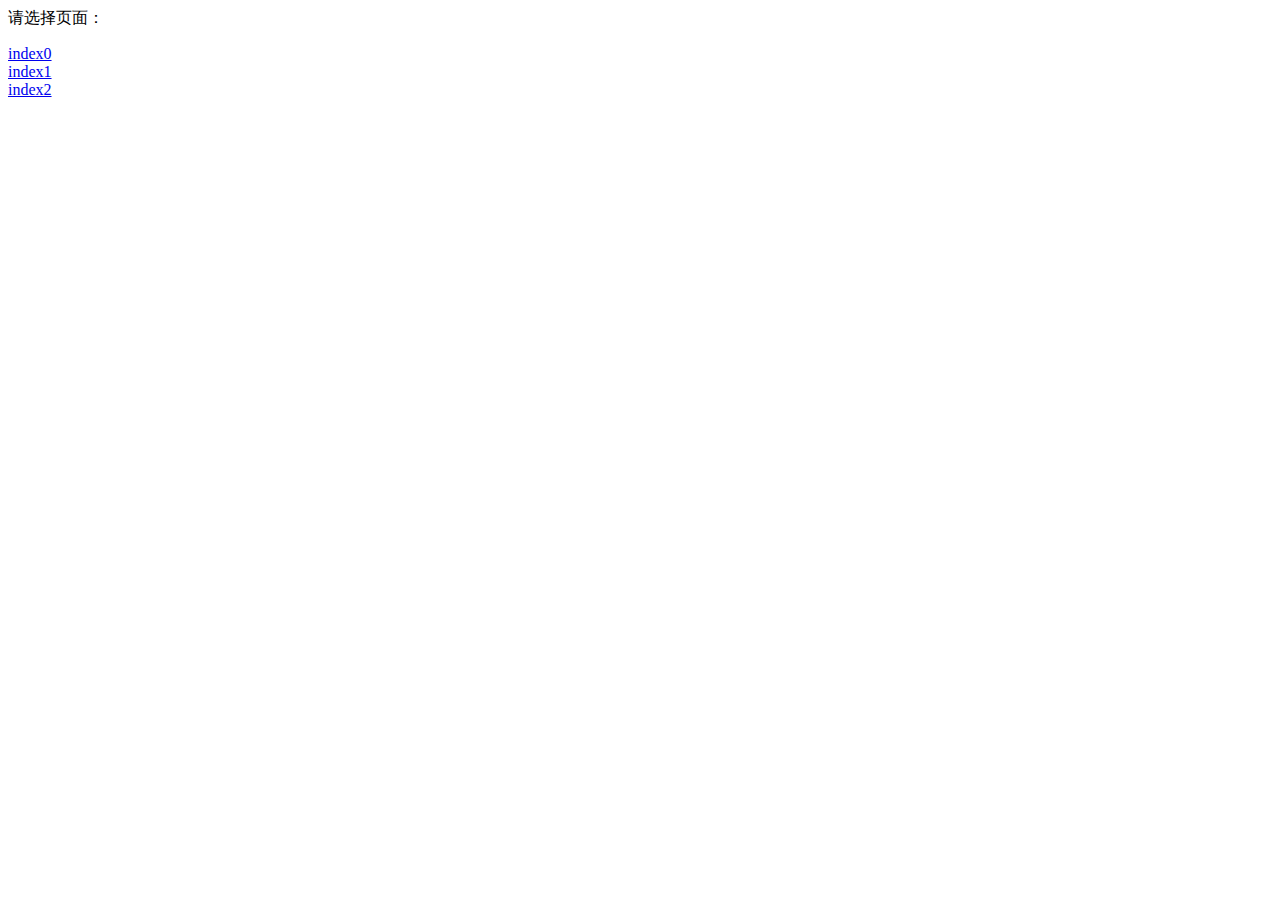
<file: index.html>
<html>
<head>
	<title>请选择页面</title>
	<meta charset="utf-8"/>
</head>
<body>
	<p>请选择页面：</p>
	<a href="index0/index.html">index0</a>
	<br>
	<a href="index1/index.html">index1</a>
	<br>
	<a href="index2/index.html">index2</a>
</body>
</html>
</file>
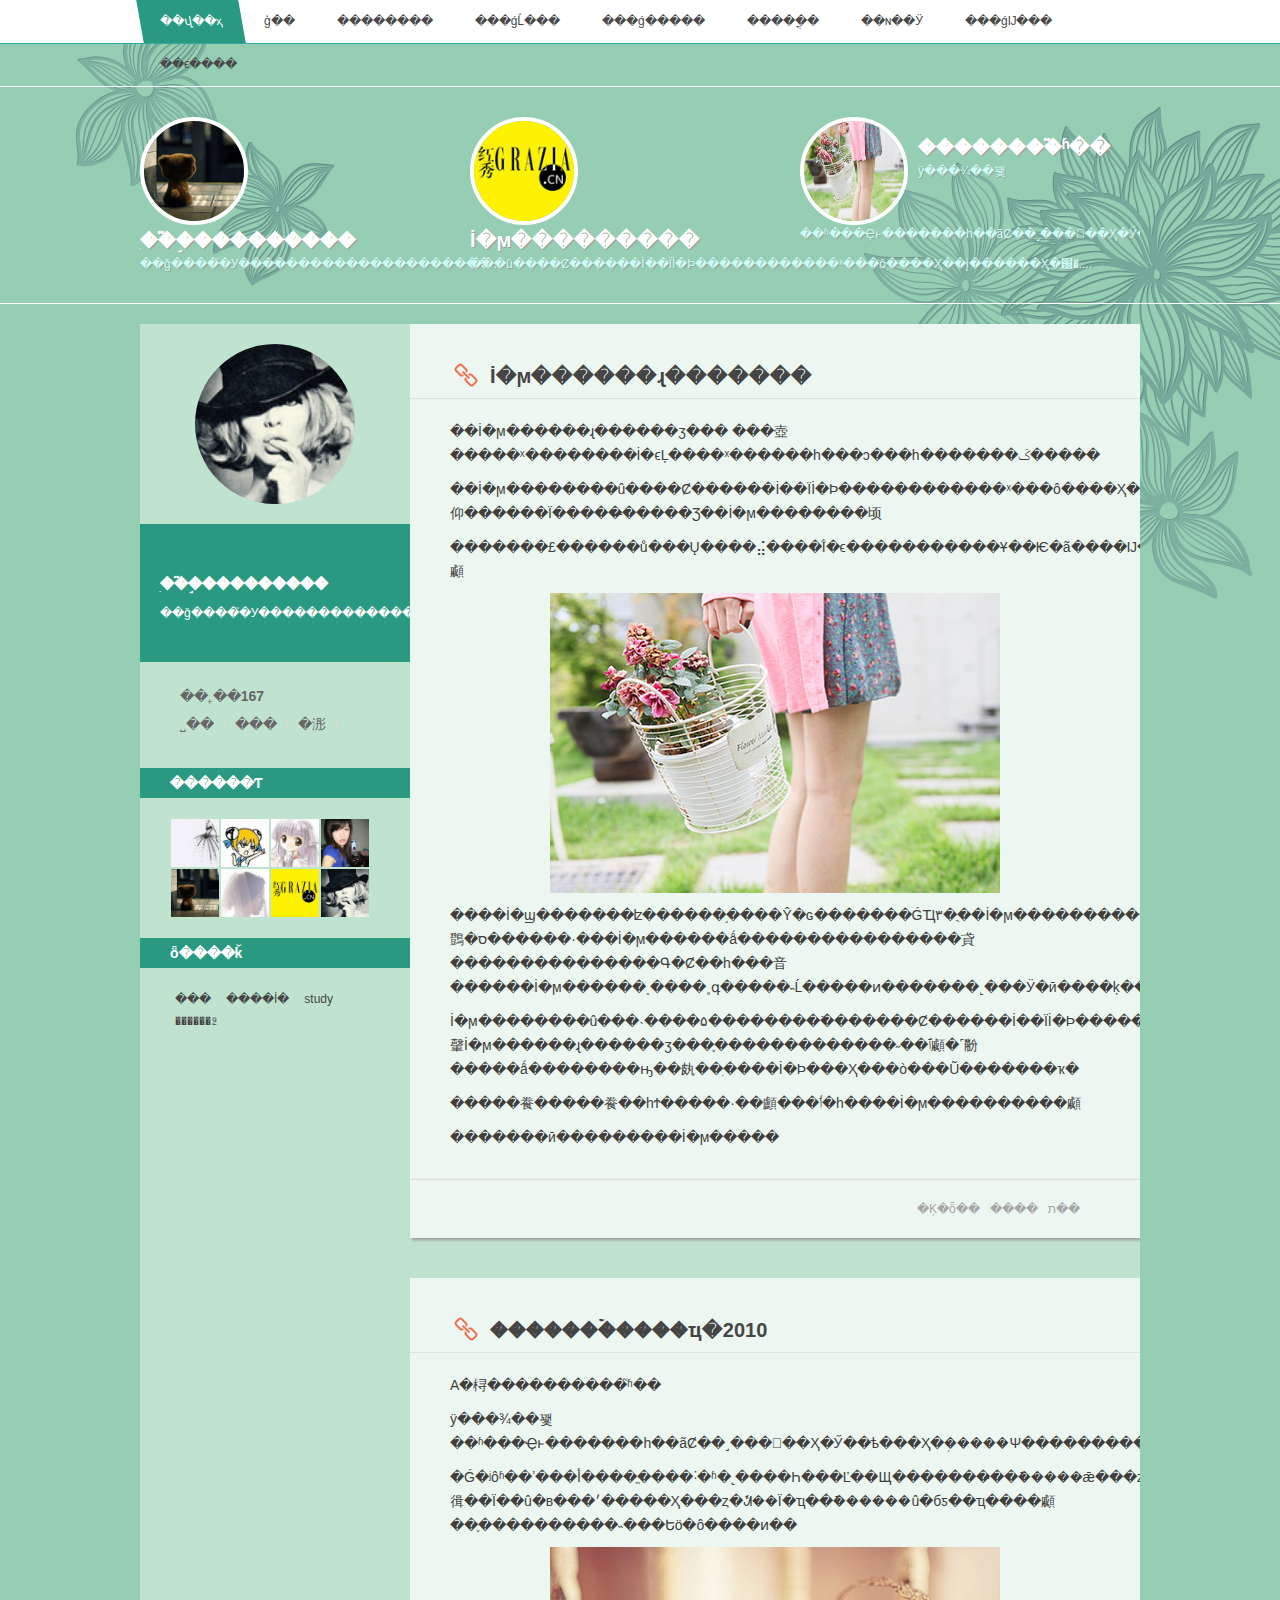
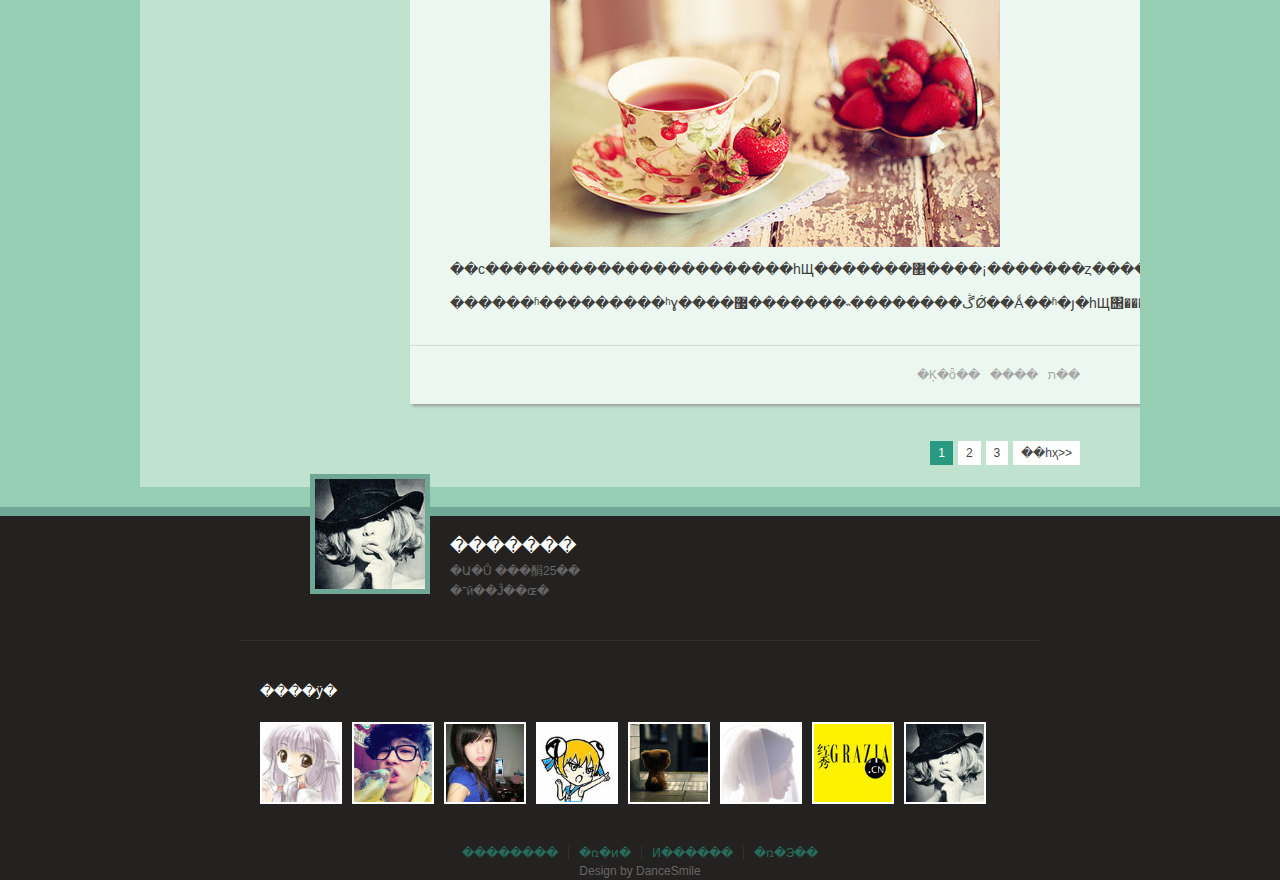
<file: index0/index.html>
<!doctype html>
<html>
<head>
<meta charset="utf-8">
<title>Green��ɫС���µ�����</title>
<meta name="keywords" content="��ɫģ��,������վģ��,���˲���ģ��,����ģ��,css3,html5,��վģ��" />
<meta name="description" content="����һ���й�Green��ɫС���µ������css3 html5 ��վģ��" />
<link href="css/styles.css" rel="stylesheet">
<!--[if lt IE 9]>
<script src="js/modernizr.js"></script>
<![endif]-->
</head>
<body>
<header>
  <nav id="nav">
    <ul>
      <li><a href="/">��վ��ҳ</a></li>
      <li><a href="/download/" target="_blank">ģ��</a></li>
      <li><a href="/web/"  target="_blank">��������</a></li>
      <li><a href="/jstt/" target="_blank">���ǵĹ���</a></li>
      <li><a href="/newshtml5/" target="_blank">���ǵ�����</a></li>
      <li><a href="/news/case/" target="_blank">�����ֳ�</a></li>
      <li><a href="/news/s/" target="_blank">��ɴ��Ӱ</a></li>
      <li><a href="/newstalk/" target="_blank">���ǵĲ���</a></li>
      <li><a href="/news/jsex/" target="_blank">��ϵ����</a></li>
    </ul>
    <script src="js/silder.js"></script><!--��ȡ��ǰҳ���� ������ʾ����--> 
  </nav>
</header>
<div class="mainContent">
  <div class="ulist">
    <section> <a href="#"> <img src="images/s5.jpg"></a>
      <ul>
        <h2><a href="#">ִ��֮�֣���������</a></h2>
        <p>��ǧ����֮�У���������������������...</p>
      </ul>
    </section>
    <section> <a href="#"><img src="images/s7.jpg"></a>
      <ul>
        <h2><a href="#">İ�ϻ���������</a></h2>
        <p>���û����Ȼ������İ��Ϊİ�Ϸ������������ˣ���ô����Ҳ��į������Ҳ�԰�....</p>
      </ul>
    </section>
    <section> <a href="#"><img src="images/text02.jpg"></a>
      <ul>
        <h2><a href="#">��������֮ʱ��</a></h2>
        <p>ÿ���¾��꽻��ʱ���Ҿͱ�������һ��ãȻ��˼�����Ҳ�Ӳ���...</p>
      </ul>
    </section>
  </div>
</div>
<div class="mainContent2">
    <aside>
      <div class="avatar">
        <a href="#"><span>�������</span></a>
      </div>
      <section class="topspaceinfo">
        <h1>ִ��֮�֣���������</h1>
        <p>��ǧ����֮�У���������������������....</p>
      </section>
      <div class="userinfo"> 
        <p class="q-fans"> ��˿��<a href="/" target="_blank">167</a></p> 
        <p class="btns"><a href="/" target="_blank" >˽��</a><a href="/" target="_blank">���</a><a href="/" target="_blank">�浵</a></p>   
      </div>
      <section class="newpic">
         <h2>������Ƭ</h2>
         <ul>
           <li><a href="/"><img src="images/01.jpg"></a></li>
           <li><a href="/"><img src="images/s3.jpg"></a></li>
           <li><a href="/"><img src="images/s0.jpg"></a></li>
           <li><a href="/"><img src="images/s2.jpg"></a></li>
           <li><a href="/"><img src="images/s5.jpg"></a></li>
           <li><a href="/"><img src="images/s6.jpg"></a></li>
           <li><a href="/"><img src="images/s7.jpg"></a></li>
           <li><a href="/"><img src="images/s8.jpg"></a></li>
         </ul>
      </section>
      <section class="taglist">
         <h2>ȫ����ǩ</h2>
         <ul>
           <li><a href="/">���</a></li>
           <li><a href="/">����İ�</a></li>
           <li><a href="/">study</a></li>
           <li><a href="/">������߶</a></li>
        </ul>
      </section>
    </aside>
    <div class="blogitem">
      <article>
        <h2 class="title"><a href="/">İ�ϻ������ɻ�������</a></h2>
        <ul class="text">
          <p>��İ�ϻ������ɻ������ӡ��� ���壺�����ˣ��������İ�ϵĻ����ˣ������һ���ͻ���һ�������ػ�����</p>
          <p>��İ�ϻ��������û����Ȼ������İ��Ϊİ�Ϸ������������ˣ���ô����Ҳ��į������Ҳ�԰�....��ϲ����仰������Ϊ�����̶�����Ʒ��İ�ϻ��������顷</p>
          <p>�������£������ů���Ų����⣬����İ֮�ϵ�����������Ұ��Ѥ�ã����Ĳ��ɵ���ˬ�������������·���İ�ϻ�������Զ��ʫ���ƺ��������Ʈ��������ʷ���Ʈ����������İ��Ϯ����ͷ��ʫ��������Ǭ��ʫ�������ģ��ɰ���Զ������ǰ��İ�Ϸ���ȴ�ǲ��۲��۵��ִ��������������顣</p>
          <p class="textimg"><img src="images/text02.jpg"></p>
          <p>����İ�ϣ�������ʫ������֣����Ŷ�ɢ�������ǴҴ٣�ֻ��İ�ϻ�����������Ȼ�����֣����ض��񵭣����䳾�ס������·���İ�ϻ������ǻ����������������貣���������������Գ�Ȼ��һ���⾳������İ�ϻ������˰����˳գ�����˵Ĺ�����ͷ�������˻���Ӱ�ӣ����ķ��ϡ�</p>
          <p>İ�ϻ��������û���˴����۵��������߳�������Ȼ������İ��Ϊİ�Ϸ������������ˣ���ô����Ҳ��į������Ҳ�԰ס����ǣ�һ�䡰İ�ϻ������ɻ������ӡ���֪�������������˶��ٱ顣�˹黺�����ǻ��������ԣ��㿪��ִ����İ�Ϸ���Ҳ���ò���Ũ�������ҡ�</p>
          <p>�����飬�����飬��һϮ�����·��顱���ٲ�һ����İ�ϻ����������顣</p>
          <p>�������ӣ���������İ�ϻ�����</p>
        </ul>
        <div class="textfoot">
          <a href="/">�Ķ�ȫ��</a><a href="/">����</a><a href="/">ת��</a>
        </div>
      </article> 
      <article>
        <h2 class="title"><a href="/">�������ۡ����ҵ�2010</a></h2>
        <ul class="text">
          <p>A�桪����������֮ʱ��</p>
          <p>ÿ���¾��꽻��ʱ���Ҿͱ�������һ��ãȻ��˼�����Ҳ�Ӳ��ѣ���Ҳ�ܲ�����Ψ���������ھ������ŵ�ʱ�����ã�ɺӡ�</p>
          <p>�Ǵ�ʲôʱ��ʼ���أ����ֱ����˸�ʱ�˻����Һ���Ľ��Щ�������̵��ܽ�����ǣ���ȥ��һ����������˵���Ǵ�������һ�꣬��˶�����۵�һ�ꡣ�ٲ��õĻ���Ҳ�Ǻ������ɵ�һ�ꡣ����������ȥ��ʱ���ƽ����ˮ������һ˿������һ����һ�ꡣ��û���̵㣬��Ϊ��û�в���׳�����Ҳ���ȥ�ܽᣬ��Ϊ�ҵ��ܽ������û�бƽ��ҵ����顣��֪����������˵���Եö�ô����ͷ��</p>
          <p class="textimg"><img src="images/text01.jpg"></p>
          <p>��ϲ����������������������һЩ�������޵����¡�������ȥ����Щ���ŵ�ʱ�⣬������ȥ����Щ��ɫ��æ�ĽŲ����ƺ����ں��£����������ת��ʱ����Լ���һ��ữ��һ�����ޡ����ǵ���һ����������͵���ĵ�Ӱ������Ҫ��л������۵ĵ���������ӰƬ������ܿܿ��������̫������ꡣ����ˮһ����ȥ��ʱ���������������۽ǣ��׷������ҵ�˫�ޡ����²�����õ���͵��͵�����ҵ��ഺ��������á�</p>
          <p>������ʱ���������ʰɣ����ڴ��������˵�������޷Ǿ��Ǻ��ʱ�յ�һЩ΢������������������</p>
        </ul>
        <div class="textfoot">
          <a href="/">�Ķ�ȫ��</a><a href="/">����</a><a href="/">ת��</a>
        </div>
      </article>
      <div class="pages"><span>1</span><a href="/" hidefocus="">2</a><a href="/" hidefocus="">3</a><a href="/" class="next">��һҳ&gt;&gt;</a></div>
    </div>
 </div>
 <footer>
   <div class="footavatar">
     <img src="images/s8.jpg" class="footphoto">
     <ul class="footinfo">
       <p class="fname"><a href="/dancesmile" >�������</a>  </p>
       <p class="finfo">�Ա�Ů ���䣺25��</p>
       <p>�־ӣ��Ĵ��ɶ�</p></ul>
   </div>
   <section class="visitor">
     <h2>����ÿ�</h2>
      <ul>
        <li><a href="/"><img src="images/s0.jpg"></a></li>
        <li><a href="/"><img src="images/s1.jpg"></a></li>
        <li><a href="/"><img src="images/s2.jpg"></a></li>
        <li><a href="/"><img src="images/s3.jpg"></a></li>
        <li><a href="/"><img src="images/s5.jpg"></a></li>
        <li><a href="/"><img src="images/s6.jpg"></a></li>
        <li><a href="/"><img src="images/s7.jpg"></a></li>
        <li><a href="/"><img src="images/s8.jpg"></a></li>
      </ul>
   </section>
   <div class="Copyright">
     <ul>
       <a href="/">��������</a><a href="/">�ռ�ͷ�</a><a href="/">Ͷ������</a><a href="/">�ռ�Э��</a>
     </ul>
     <p>Design by DanceSmile</p>
   </div>
 </footer>
</body>
</html>
</file>
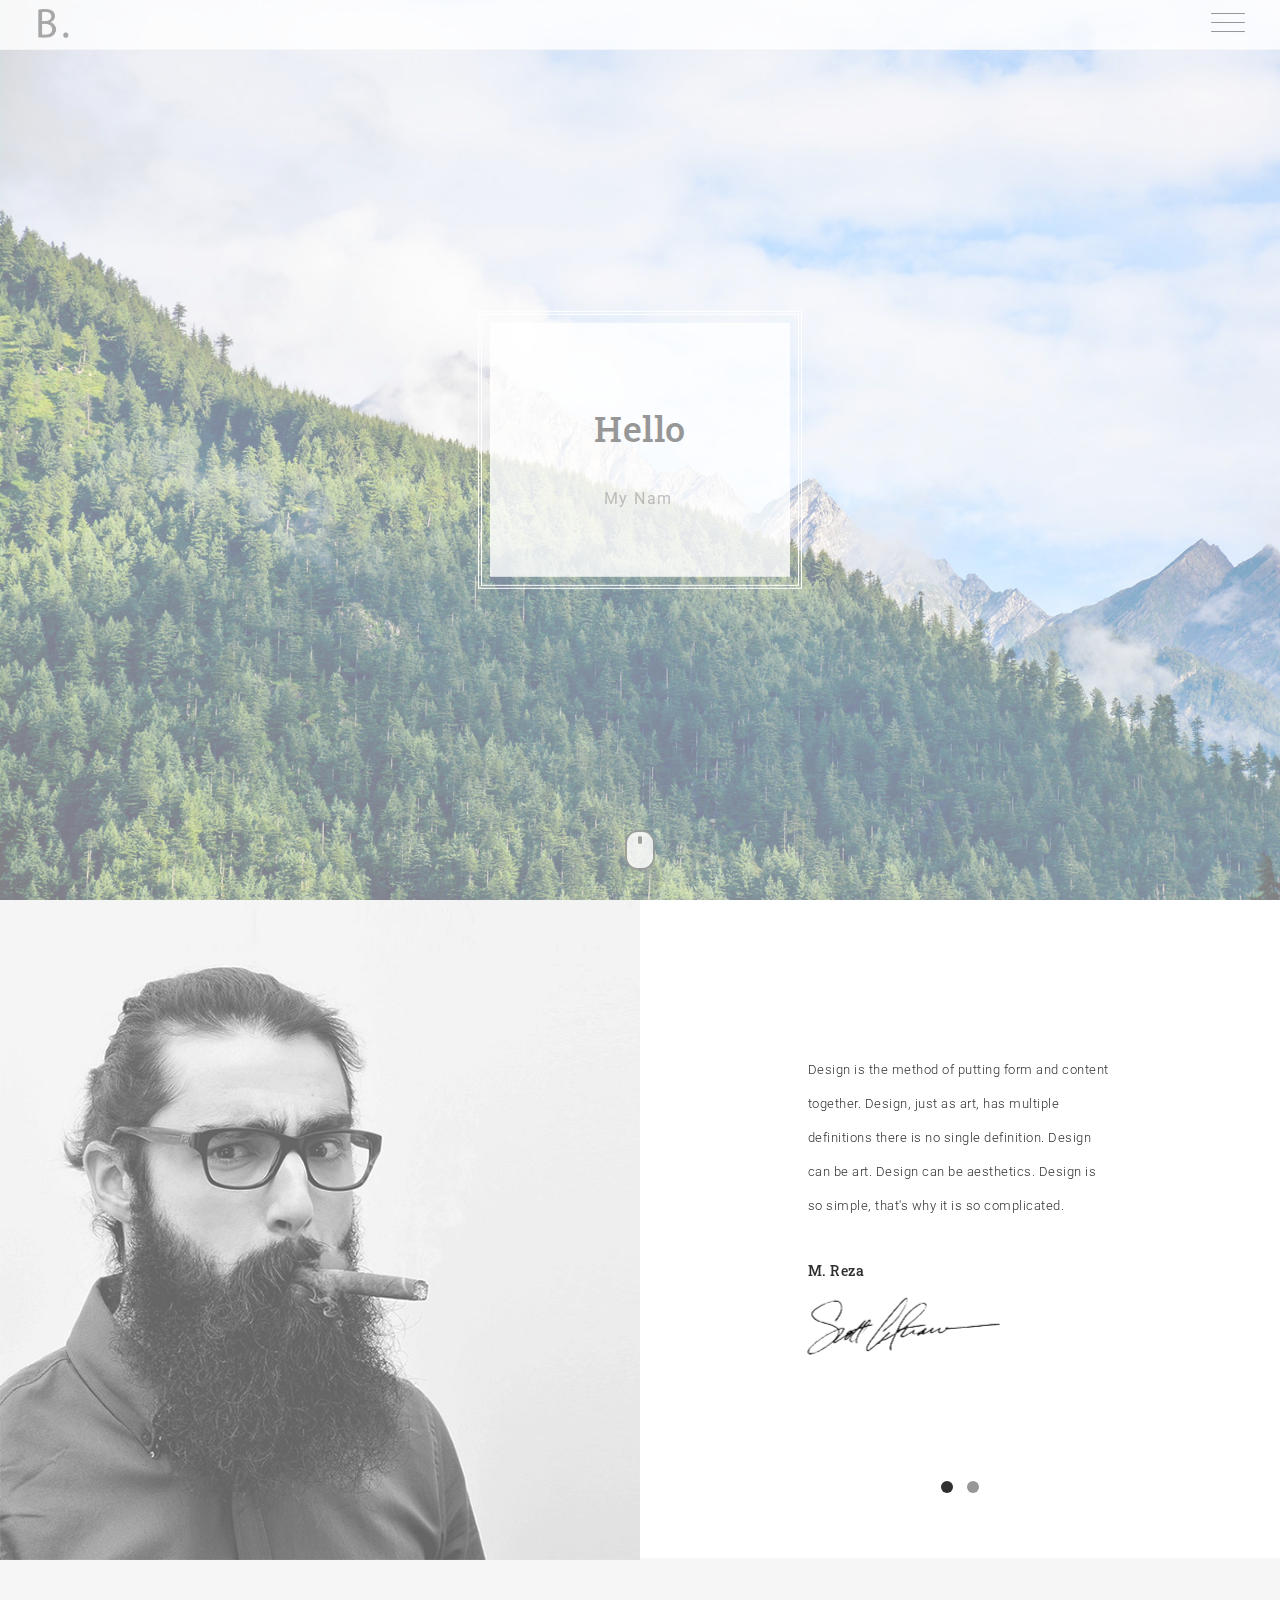
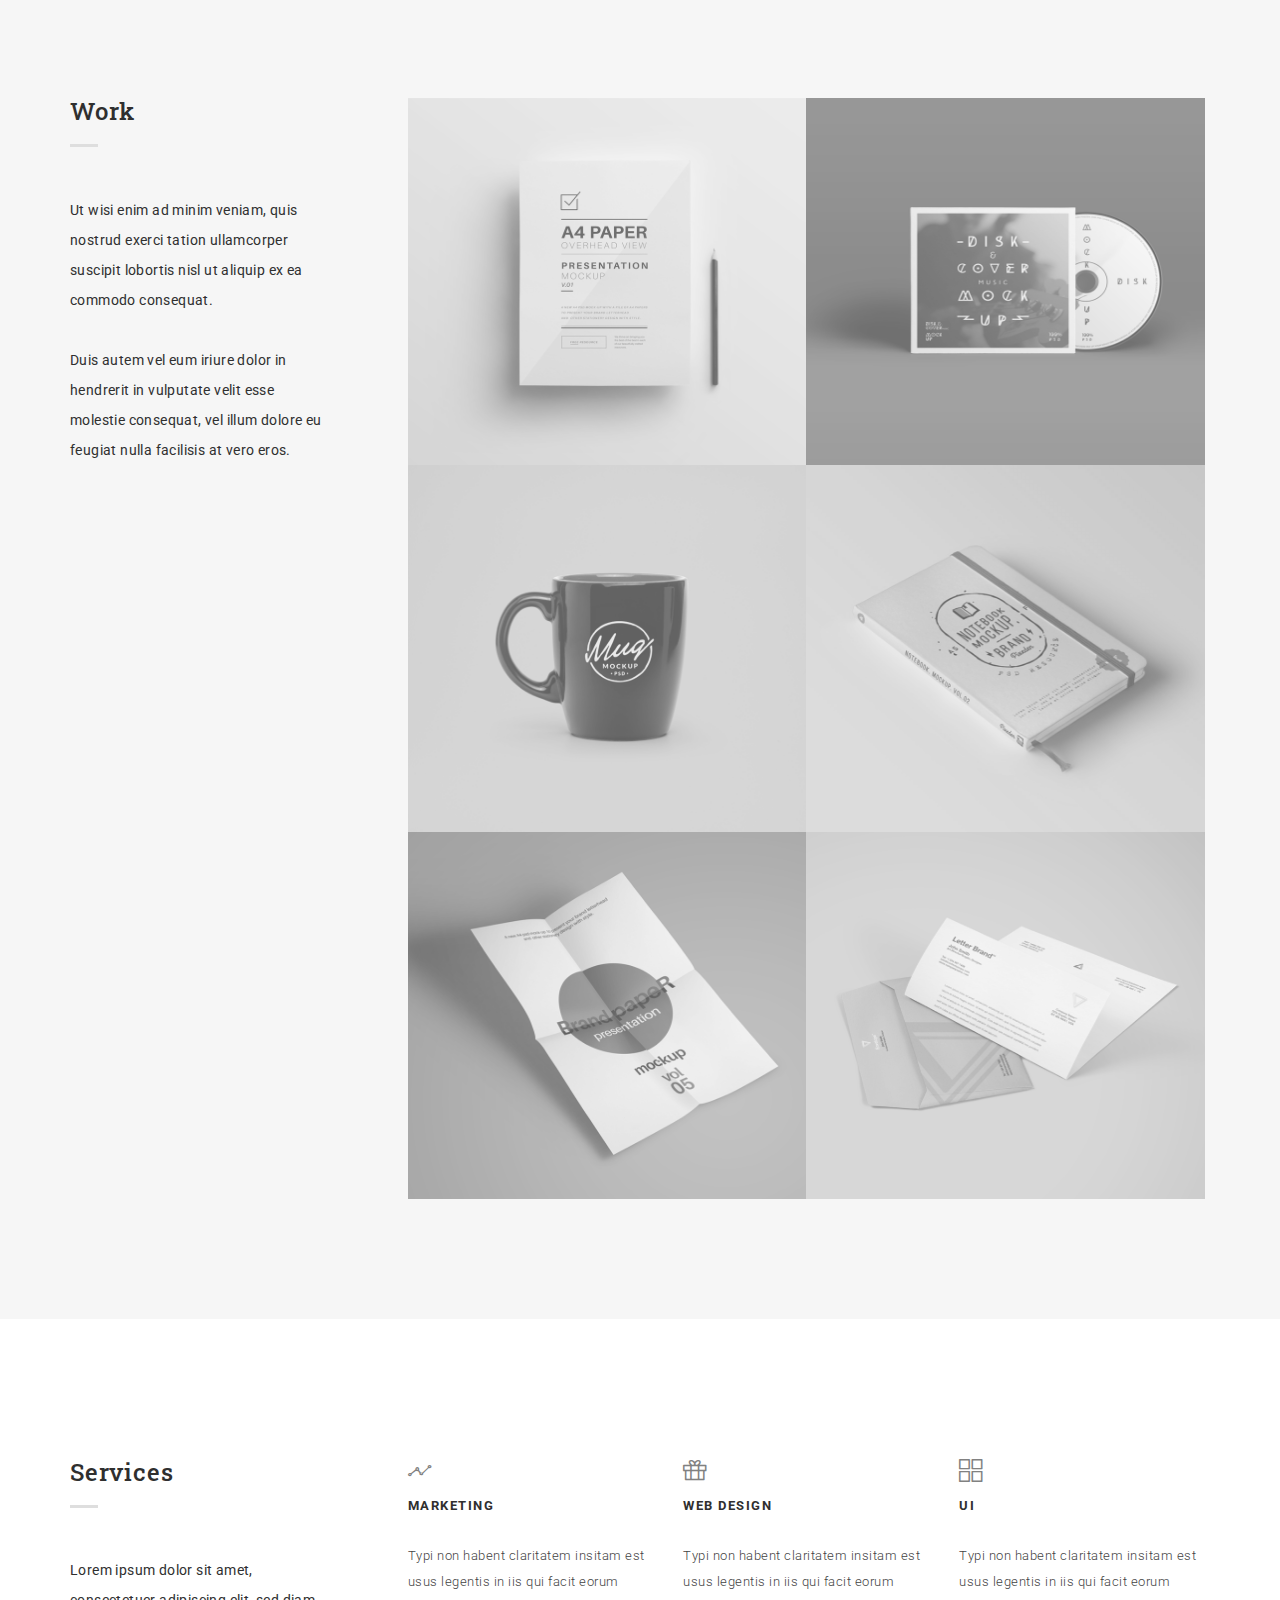
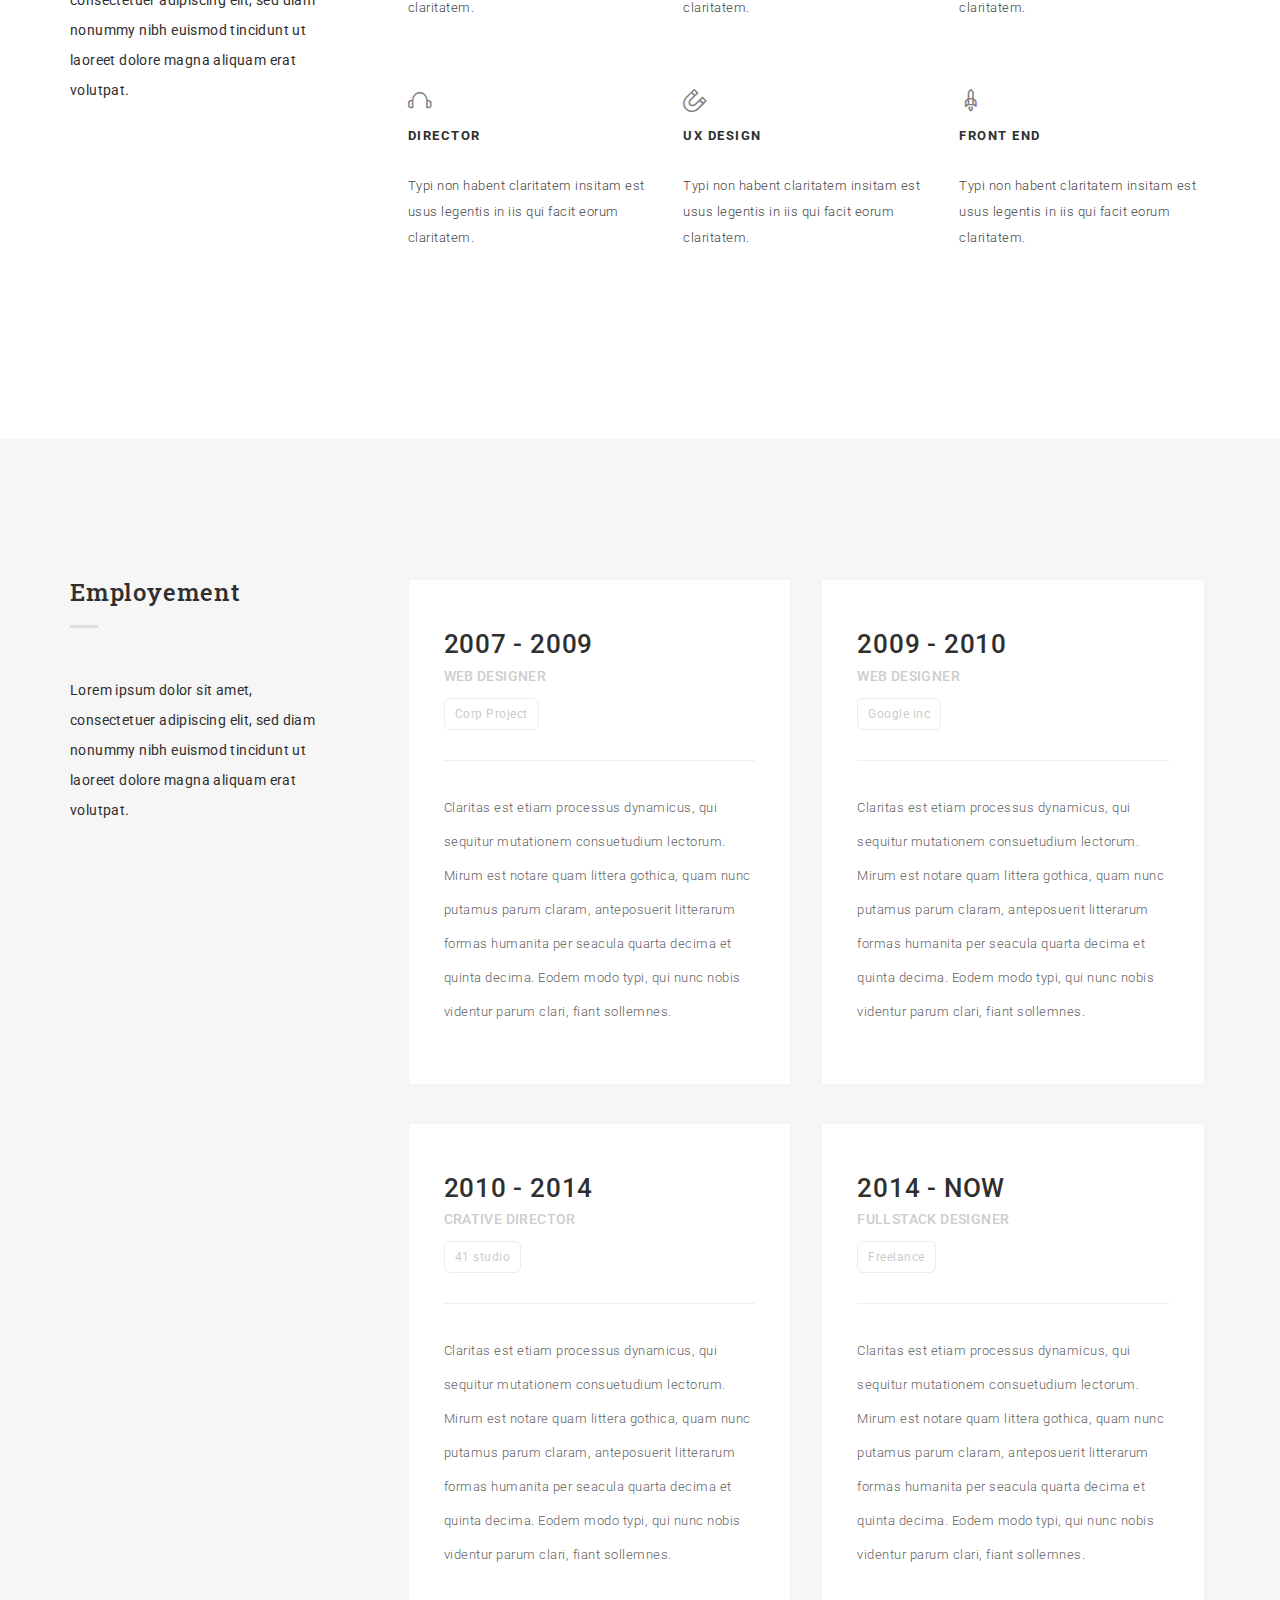
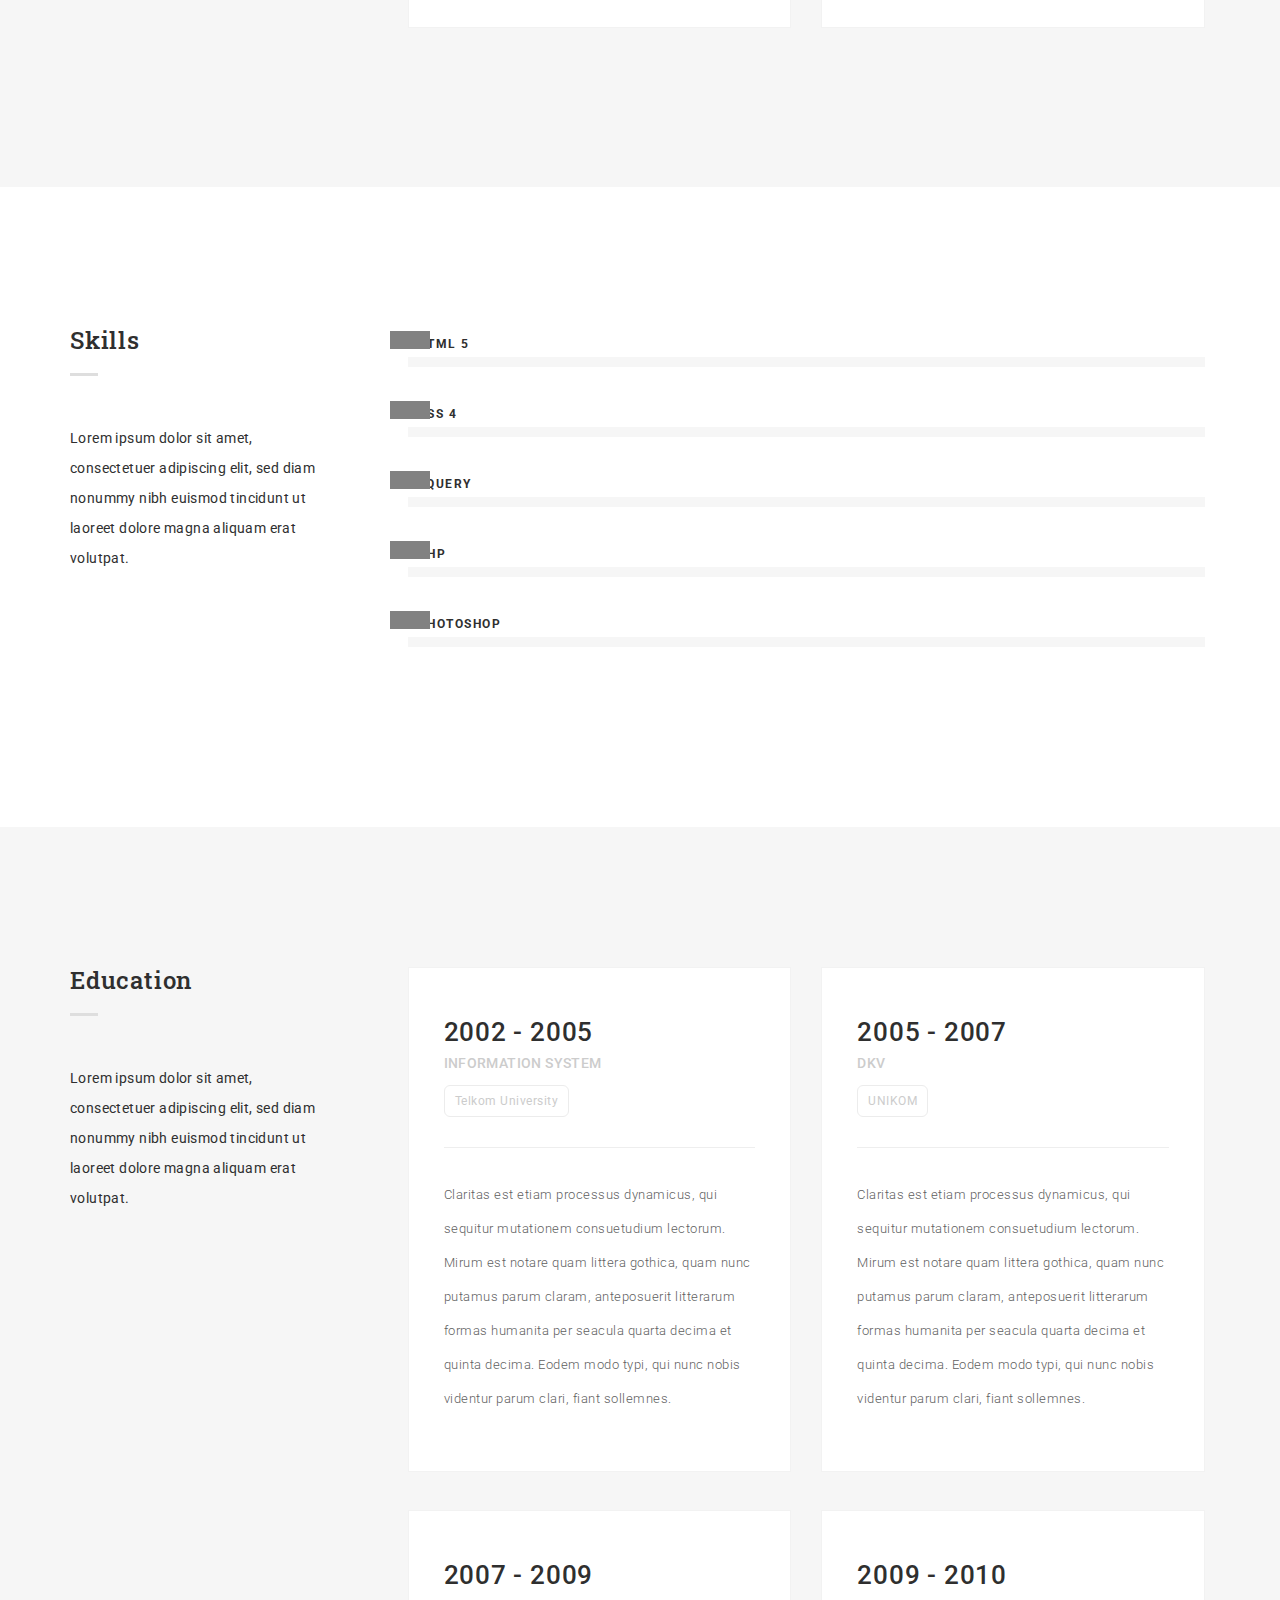
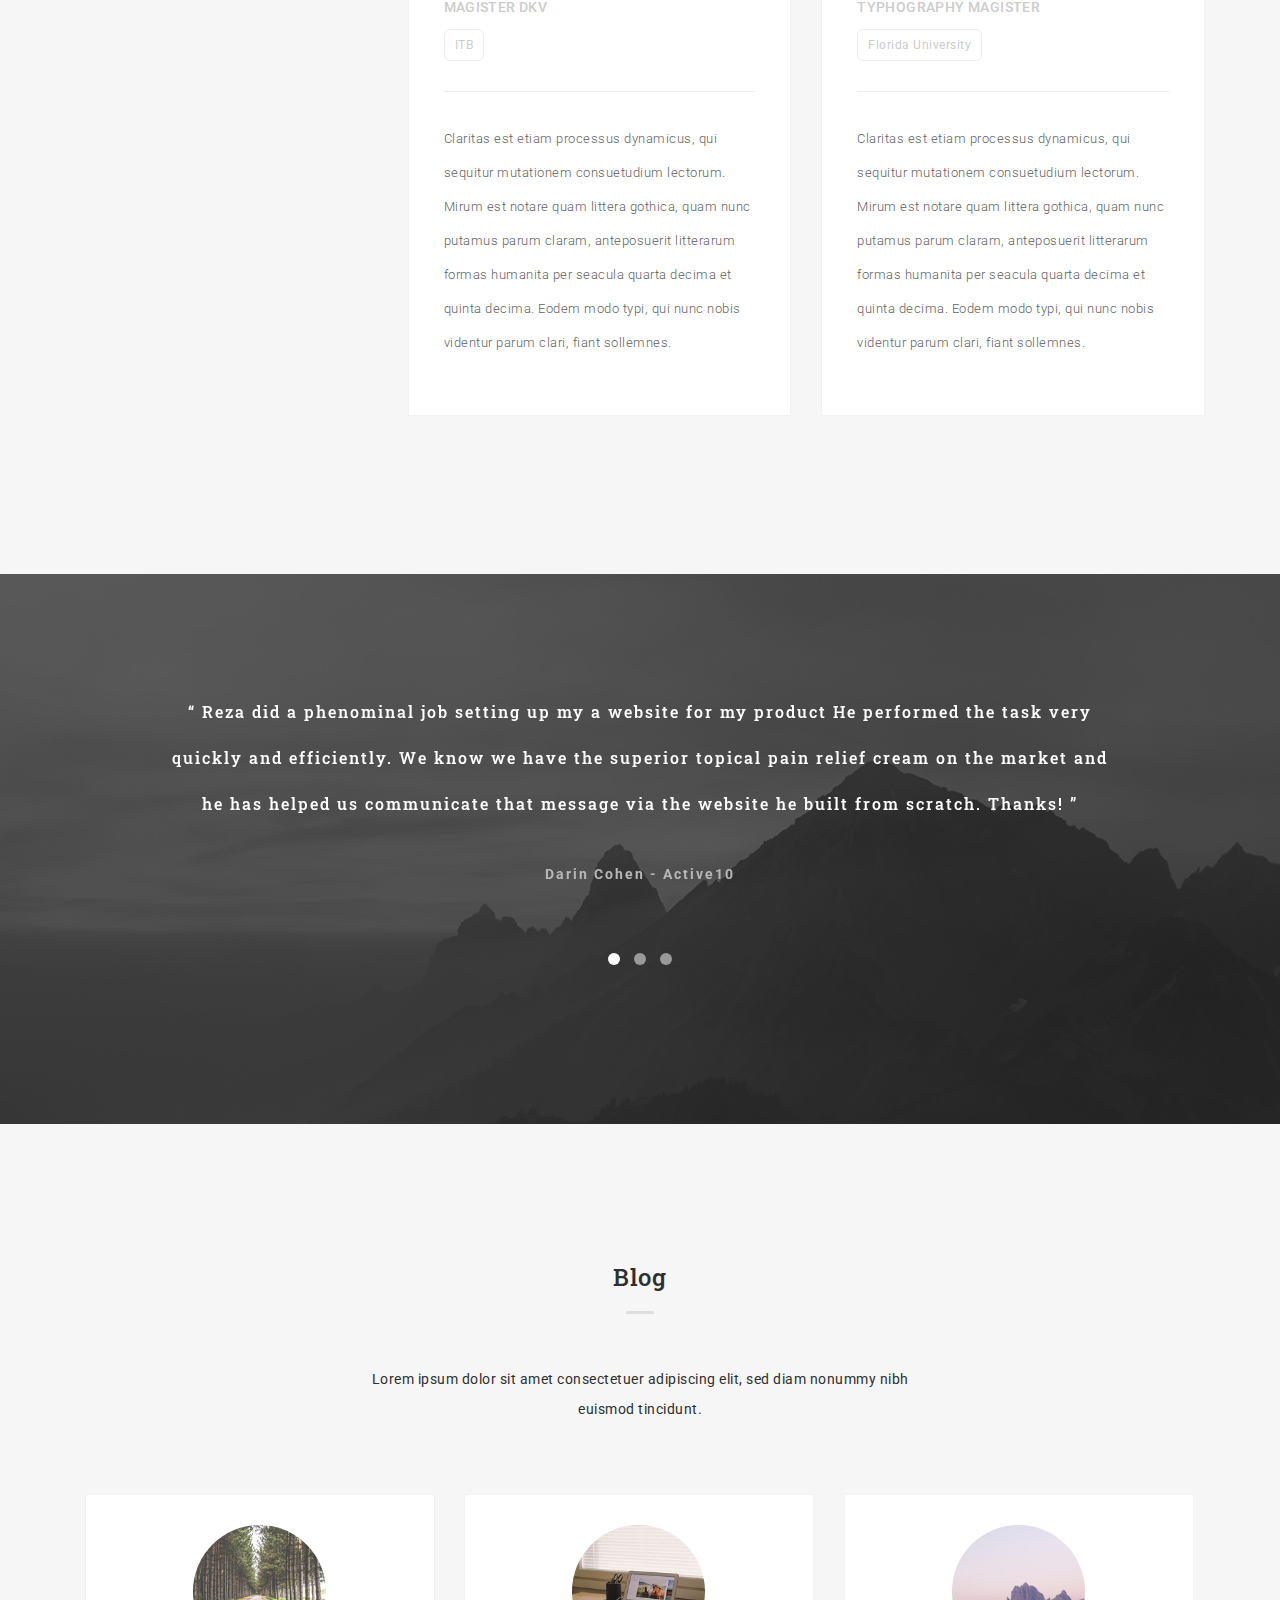
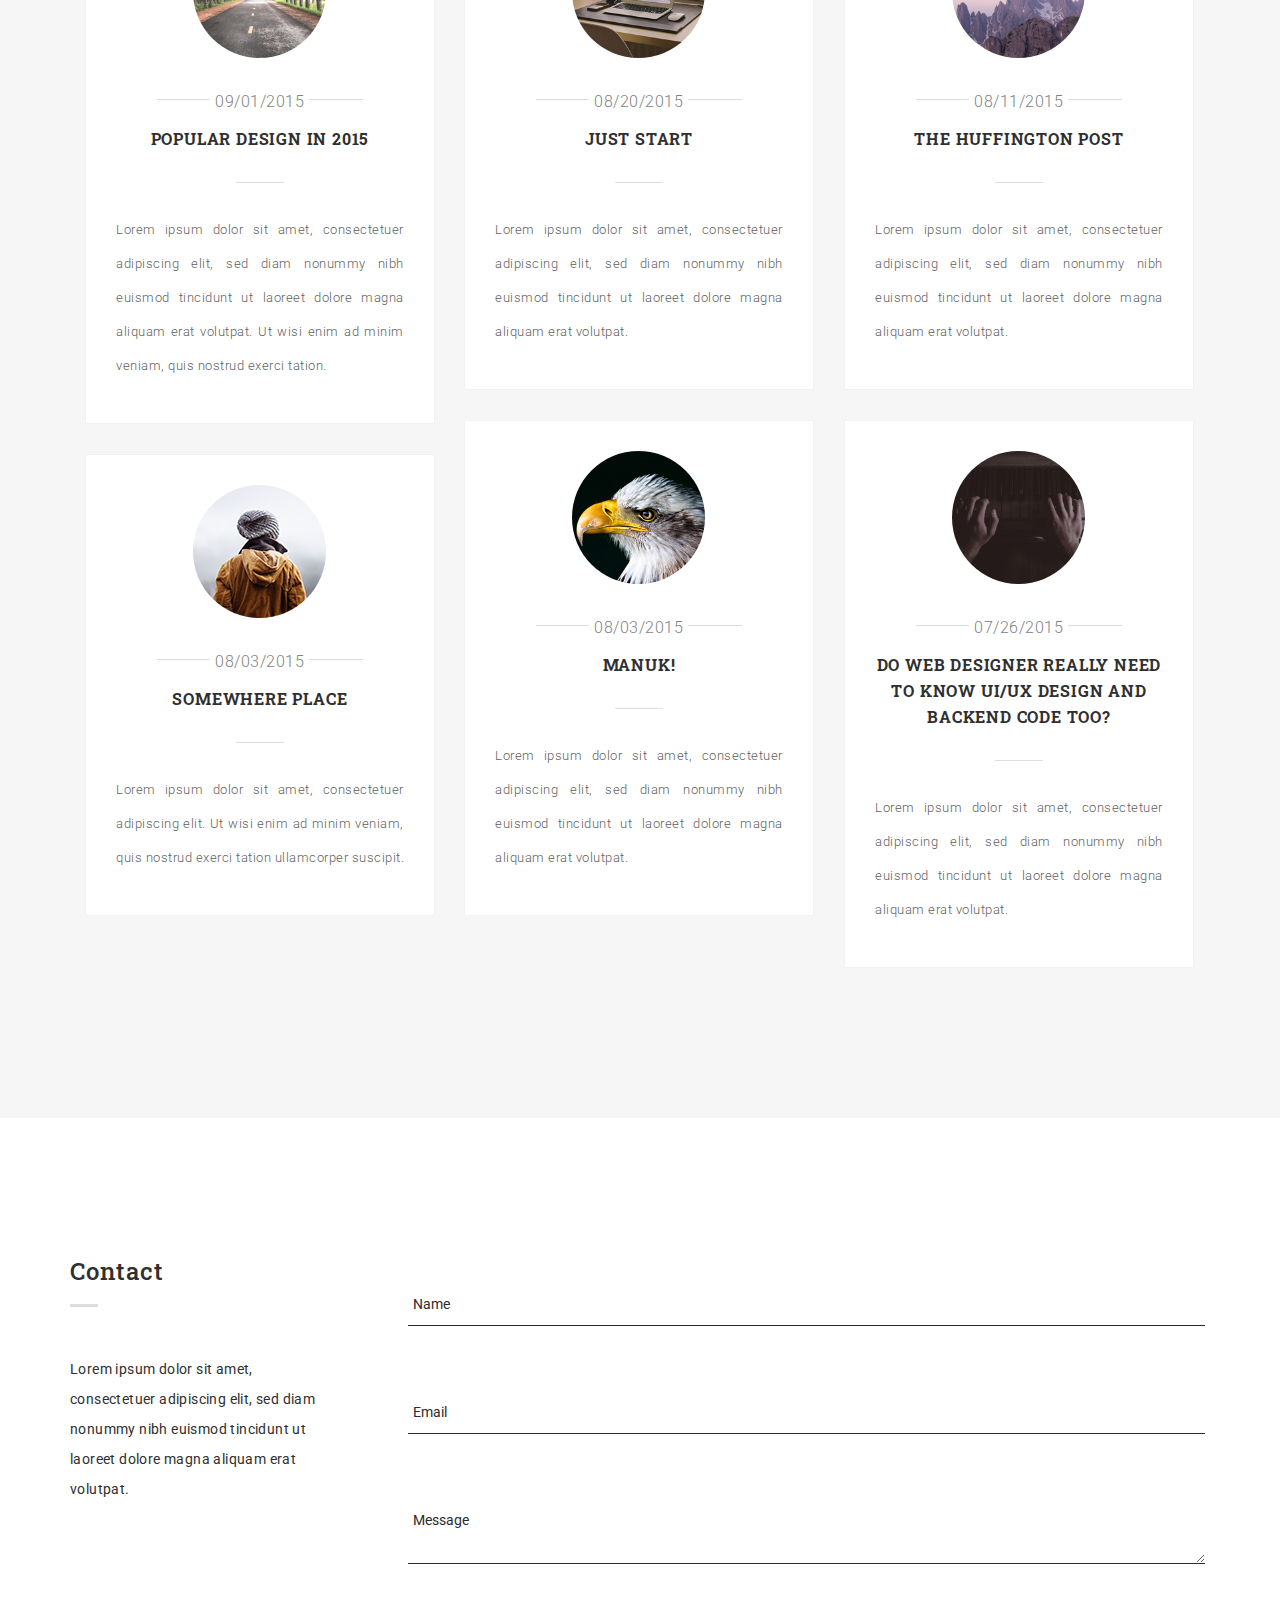
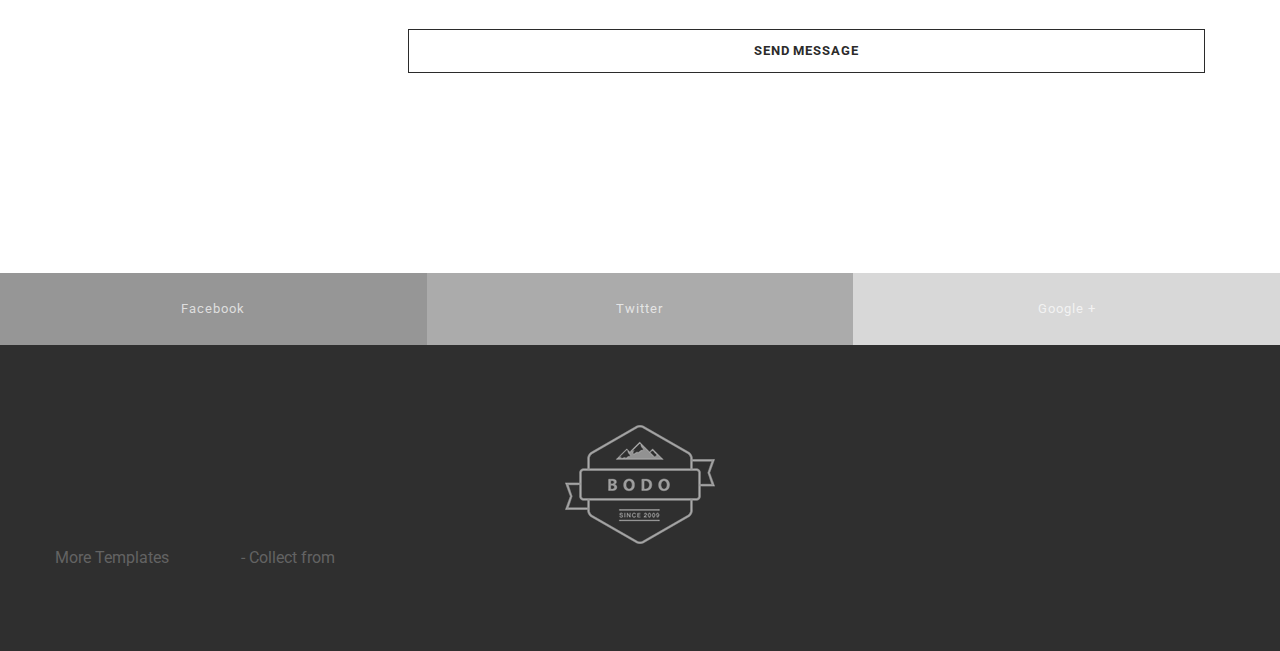
<file: index1/index.html>
<!DOCTYPE html>
<html lang="en">
  <head>
    <meta charset="utf-8">
    <title>Bodo - Simple One Page Personal</title>
    <meta content="IE=edge" http-equiv="X-UA-Compatible">
    <meta content="width=device-width, initial-scale=1" name="viewport">
    <meta content="Bodo - Simple One Page Personal" name="description">
    <meta content="BdgPixel" name="author">
    <!--Fav-->
    <link href="images/favicon.ico" rel="shortcut icon">
    
    <!--styles-->
    <link href="css/bootstrap.min.css" rel="stylesheet">
    <link href="css/owl.carousel.css" rel="stylesheet">
    <link href="css/owl.theme.css" rel="stylesheet">
    <link href="css/magnific-popup.css" rel="stylesheet">
    <link href="css/style.css" rel="stylesheet">
    <link href="css/responsive.css" rel="stylesheet">
    
    <!--fonts google-->
    <link href='https://fonts.googleapis.com/css?family=Roboto+Slab:400,700' rel='stylesheet' type='text/css'>
    <link href='https://fonts.googleapis.com/css?family=Roboto:400,300,500,700' rel='stylesheet' type='text/css'>
    
    <!--[if lt IE 9]>
       <script type="text/javascript" src="js/html5shiv.min.js"></script>
    <![endif]-->
  </head>
  <body>
    <!--PRELOADER-->
    <div id="preloader">
      <div id="status">
        <img alt="logo" src="images/logo-big.png">
      </div>
    </div>
    <!--/.PRELOADER END-->

    <!--HEADER -->
    <div class="header">
      <div class="for-sticky">
        <!--LOGO-->
        <div class="col-md-2 col-xs-6 logo">
          <a href="index.html"><img alt="logo" class="logo-nav" src="images/logo.png"></a>
        </div>
        <!--/.LOGO END-->
      </div>
      <div class="menu-wrap">
        <nav class="menu">
          <div class="menu-list">
            <a data-scroll="" href="#home" class="active">
              <span>Home</span>
            </a>
            <a data-scroll="" href="#about">
              <span>About</span>
            </a>
            <a data-scroll="" href="#work">
              <span>Work</span>
            </a>
             <a data-scroll="" href="#services">
              <span>Services</span>
            </a>
            <a data-scroll="" href="#employement">
              <span>Employement</span>
            </a>
            <a data-scroll="" href="#skill">
              <span>Skills</span>
            </a>
            <a data-scroll="" href="#education">
              <span>Education</span>
            </a>
            <a data-scroll="" href="#testimonial">
              <span>Testimonial</span>
            </a>
            <a data-scroll="" href="#blog">
              <span>Blog</span>
            </a>
            <a data-scroll="" href="#contact">
              <span>Contact</span>
            </a>
          </div>
        </nav>
        <button class="close-button" id="close-button">Close Menu</button>
      </div>
      <button class="menu-button" id="open-button">
        <span></span>
        <span></span>
        <span></span>
      </button><!--/.for-sticky-->
    </div>
    <!--/.HEADER END-->
    
    <!--CONTENT WRAP-->
    <div class="content-wrap">
      <!--CONTENT-->
      <div class="content">
        <!--HOME-->
        <section id="home">
          <div class="container">
            <div class="row">
              <div class="wrap-hero-content">
                  <div class="hero-content">
                    <h1>Hello</h1>
                    <br>
                    <span class="typed"></span>
                  </div>
              </div>
              <div class="mouse-icon margin-20">
                <div class="scroll"></div>
              </div>
            </div>
          </div>
        </section>
        <!--/.HOME END-->

        <!--ABOUT-->
        <section id="about">
          <div class="col-md-6 col-xs-12 no-pad">
            <div class="bg-about"></div>
          </div>
          <div class="col-md-6 col-sm-12 col-xs-12 white-col">
            <div class="row">
              <!--OWL CAROUSEL2-->
              <div class="owl-carousel2">
                <div class="col-md-12">
                  <div class="wrap-about">
                    <div class="w-content">
                      <p class="head-about">
                        Design is the method of putting form and content together. Design, just as art, has multiple definitions there is no single definition. Design can be art. Design can be aesthetics. Design is so simple, that's why it is so complicated.
                      </p>
                      
                      <h5 class="name">
                        M. Reza
                      </h5>
                      <img alt="signature" src="images/signature.png">
                    </div>
                  </div>
                </div>
              
                <div class="col-md-12 col-sm-12 col-xs-12 white-col">
                  <div class="row">
                    <div class="col-md-8 col-md-offset-2 col-sm-8 col-sm-offset-2 col-xs-12">
                      <div class="wrap-about">
                        <table class="w-content">
                          <tr>
                            <td class="title">Name </td>
                            <td class="break">:</td>
                            <td> M. Reza</td>
                          </tr>
                          <tr>
                            <td class="title">Phone </td>
                            <td class="break">:</td>
                            <td> +62 8678 999 012</td>
                          </tr>
                          <tr>
                            <td class="title">Email </td>
                            <td class="break">:</td>
                            <td> bdgpixel@gmail.com</td>
                          </tr>
                          <tr>
                            <td class="title">Address </td>
                            <td class="break">:</td>
                            <td> Cipamokolan street 102 , Bandung, Indonesia</td>
                          </tr>
                          <tr>
                            <td class="title">Skype </td>
                            <td class="break">:</td>
                            <td> bdgpixel</td>
                          </tr>
                          <tr>
                            <td class="title">Dribbble </td>
                            <td class="break">:</td>
                            <td> Muh-Reza</td>
                          </tr>
                          <tr>
                            <td class="title">Behance</td>
                            <td class="break">:</td>
                            <td> m-reza</td>
                          </tr>
                        </table>
                      </div>
                    </div>
                  </div>
                </div>
              </div>
              <!--/.OWL CAROUSEL2 END-->
            </div>
          </div>
        </section>
        <!--/.ABOUT END-->

        <!--WORK-->
        <section class="grey-bg mar-tm-10" id="work">
          <div class="container">
            <div class="row">
              <div class="col-md-3">
                <h3 class="title-small">
                  <span>Work</span>
                </h3>
                <p class="content-detail">
                  Ut wisi enim ad minim veniam, quis nostrud exerci tation ullamcorper suscipit lobortis nisl ut aliquip ex ea commodo consequat. <br><br>Duis autem vel eum iriure dolor in hendrerit in vulputate velit esse molestie consequat, vel illum dolore eu feugiat nulla facilisis at vero eros.
                </p>
              </div>
              <div class="col-md-9 content-right">
                <!--PORTFOLIO IMAGE-->
                <ul class="portfolio-image">
                  <li class="col-md-6">
                    <a href="images/bw-1.png"><img alt="image" src="images/bw-1.png">
                      <div class="decription-wrap">
                        <div class="image-bg">
                           <p class="desc">My Resume</p>
                        </div>

                      </div>
                    </a>
                  </li>
                  <li class="col-md-6">
                    <a href="images/bw-2.png"><img alt="image" src="images/bw-2.png">
                      <div class="decription-wrap">
                        <div class="image-bg">
                          <p class="desc">
                            Pangirutan
                          </p>
                        </div>
                      </div>
                    </a>
                  </li>
                  <li class="col-md-6">
                    <a href="images/bw-3.png"><img alt="image" src="images/bw-3.png">
                      <div class="decription-wrap">
                        <div class="image-bg">
                          <p class="desc">
                            Black Mug
                          </p>
                        </div>
                      </div>
                    </a>
                  </li>
                  <li class="col-md-6">
                    <a href="images/bw-4.png"><img alt="image" src="images/bw-4.png">
                      <div class="decription-wrap">
                        <div class="image-bg">
                          <p class="desc">
                            Notebook Mockup
                          </p>
                        </div>
                      </div>
                    </a>
                  </li>
                  <li class="col-md-6">
                    <a href="images/bw-5.png"><img alt="image" src="images/bw-5.png">
                      <div class="decription-wrap">
                        <div class="image-bg">
                          <p class="desc">
                            Presentation
                          </p>  
                        </div>
                      </div>
                    </a>
                  </li>
                  <li class="col-md-6">
                    <a href="images/bw-6.png"><img alt="image" src="images/bw-6.png">
                      <div class="decription-wrap">
                        <div class="image-bg">
                          <p class="desc">
                            Letter Branding
                          </p>
                        </div>
                      </div>
                    </a>
                  </li>
                </ul>
                <!--/.PORTFOLIO IMAGE END-->
              </div>
            </div>
          </div>
        </section>
        <!--/.WORK END-->

        <!--SERVICES-->
        <section class="white-bg" id="services">
          <div class="container">
            <div class="row">
              <div class="col-md-3">
                <h3 class="title-small">
                  <span>Services</span>
                </h3>
                <p class="content-detail">
                  Lorem ipsum dolor sit amet, consectetuer adipiscing elit, sed diam nonummy nibh euismod tincidunt ut laoreet dolore magna aliquam erat volutpat.
                </p>
              </div>
              <div class="col-md-9 content-right">
                <div class="row">
                  <ul class="listing-item">
                    <li>
                      <div class="col-md-4 col-sm-4">
                        <h3 class="icon-use">
                          c
                        </h3>
                        <p class="head-sm">
                          MARKETING
                        </p>
                        <p class="text-grey">
                          Typi non habent claritatem insitam est usus legentis in iis qui facit eorum claritatem. 
                        </p>
                      </div>
                    </li>

                    <li>
                      <div class="col-md-4 col-sm-4">
                        <h3 class="icon-use">
                          b
                        </h3>
                        <p class="head-sm">
                          WEB DESIGN
                        </p>
                        <p class="text-grey">
                          Typi non habent claritatem insitam est usus legentis in iis qui facit eorum claritatem. 
                        </p>
                      </div>
                    </li>

                    <li>
                      <div class="col-md-4 col-sm-4">
                        <h3 class="icon-use">
                          d
                        </h3>
                        <p class="head-sm">
                          UI
                        </p>
                        <p class="text-grey">
                          Typi non habent claritatem insitam est usus legentis in iis qui facit eorum claritatem. 
                        </p>
                      </div>
                    </li>
                  </ul>

                  <ul class="listing-item">
                    <li>
                      <div class="col-md-4 col-sm-4">
                        <p class="icon-use">
                          f
                        </p>
                        <p class="head-sm">
                          DIRECTOR
                        </p>
                        <p class="text-grey">
                          Typi non habent claritatem insitam est usus legentis in iis qui facit eorum claritatem. 
                        </p>
                      </div>
                    </li>

                    <li>
                      <div class="col-md-4 col-sm-4">
                        <h3 class="icon-use">
                          p
                        </h3>
                        <p class="head-sm">
                          UX DESIGN
                        </p>
                        <p class="text-grey">
                          Typi non habent claritatem insitam est usus legentis in iis qui facit eorum claritatem. 
                        </p>
                      </div>
                    </li>

                    <li>
                      <div class="col-md-4 col-sm-4">
                        <h3 class="icon-use">
                          m
                        </h3>
                        <p class="head-sm">
                          FRONT END
                        </p>
                        <p class="text-grey">
                          Typi non habent claritatem insitam est usus legentis in iis qui facit eorum claritatem. 
                        </p>
                      </div>
                    </li>
                  </ul>

                </div>
              </div>
            </div>
          </div>
        </section>
        <!--/.SERVICES END-->

        <!--EMPLOYEMENT-->
        <section class="grey-bg" id="employement">
          <div class="container">
            <div class="row">
              <div class="col-md-3">
                <h3 class="title-small">
                  <span>Employement</span>
                </h3>
                <p class="content-detail">
                  Lorem ipsum dolor sit amet, consectetuer adipiscing elit, sed diam nonummy nibh euismod tincidunt ut laoreet dolore magna aliquam erat volutpat.
                </p>
              </div>
              <div class="col-md-9 content-right">
                <div class="row">
                  <ul class="listing-item">
                    <li>
                      <div class="col-md-6 col-sm-6">
                        <div class="wrap-card">
                          <div class="card">
                            <h2 class="year">
                              2007 - 2009
                            </h2>
                            <p class="job">
                              web designer
                            </p>
                            <p class="company">
                              Corp Project
                            </p>
                            <hr>
                            <div class="text-detail">
                              <p>
                                Claritas est etiam processus dynamicus, qui sequitur mutationem consuetudium lectorum. Mirum est notare quam littera gothica, quam nunc putamus parum claram, anteposuerit litterarum formas humanita per seacula quarta decima et quinta decima. Eodem modo typi, qui nunc nobis videntur parum clari, fiant sollemnes.
                              </p>
                            </div>
                          </div>
                        </div>
                      </div>
                    </li>

                    <li>
                      <div class="col-md-6 col-sm-6">
                        <div class="wrap-card">
                          <div class="card">
                            <h2 class="year">
                              2009 - 2010
                            </h2>
                            <p class="job">
                              web designer
                            </p>
                            <p class="company">
                              Google inc
                            </p>
                            <hr>
                            <div class="text-detail">
                              <p>
                                Claritas est etiam processus dynamicus, qui sequitur mutationem consuetudium lectorum. Mirum est notare quam littera gothica, quam nunc putamus parum claram, anteposuerit litterarum formas humanita per seacula quarta decima et quinta decima. Eodem modo typi, qui nunc nobis videntur parum clari, fiant sollemnes.
                              </p>
                            </div>
                          </div>
                        </div>
                      </div>
                    </li>
                  </ul>  
                  <ul class="listing-item">
                    <li>
                      <div class="col-md-6 col-sm-6">
                        <div class="wrap-card">
                          <div class="card">
                            <h2 class="year">
                              2010 - 2014
                            </h2>
                            <p class="job">
                              crative director 
                            </p>
                            <p class="company">
                              41 studio
                            </p>
                            <hr>
                            <div class="text-detail">
                              <p>
                                Claritas est etiam processus dynamicus, qui sequitur mutationem consuetudium lectorum. Mirum est notare quam littera gothica, quam nunc putamus parum claram, anteposuerit litterarum formas humanita per seacula quarta decima et quinta decima. Eodem modo typi, qui nunc nobis videntur parum clari, fiant sollemnes.
                              </p>
                            </div>
                          </div>
                        </div>
                      </div>
                    </li>

                    <li>
                      <div class="col-md-6 col-sm-6">
                        <div class="wrap-card">
                          <div class="card">
                            <h2 class="year">
                              2014 - NOW
                            </h2>
                            <p class="job">
                              fullstack designer
                            </p>
                            <p class="company">
                              Freelance
                            </p>
                            <hr>
                            <div class="text-detail">
                              <p>
                                Claritas est etiam processus dynamicus, qui sequitur mutationem consuetudium lectorum. Mirum est notare quam littera gothica, quam nunc putamus parum claram, anteposuerit litterarum formas humanita per seacula quarta decima et quinta decima. Eodem modo typi, qui nunc nobis videntur parum clari, fiant sollemnes.
                              </p>
                            </div>
                          </div>
                        </div>
                      </div>
                    </li>
                  </ul>

                </div>
              </div>
            </div>
          </div>
        </section>
        <!--/.EMPLOYEMENT END-->
        <div class="copyrights">Collect from <a href="http://www.cssmoban.com/" >手机网站模板</a></div>


        <!--SKILLS-->
        <section class="white-bg" id="skill">
          <div class="container">
            <div class="row">
              <div class="col-md-3">
                <h3 class="title-small">
                  <span>Skills</span>
                </h3>
                <p class="content-detail">
                  Lorem ipsum dolor sit amet, consectetuer adipiscing elit, sed diam nonummy nibh euismod tincidunt ut laoreet dolore magna aliquam erat volutpat.
                </p>
              </div>
              <div class="col-md-9 content-right">
                <!--SKILLST-->
                <div class="skillst">
                  <div class="skillbar" data-percent="78%">
                    <div class="title head-sm">
                      HTML 5
                    </div>
                    <div class="count-bar">
                      <div class="count"></div>
                    </div>
                  </div>
                  <div class="skillbar" data-percent="91%">
                    <div class="title head-sm">
                      CSS 4
                    </div>
                    <div class="count-bar">
                      <div class="count"></div>
                    </div>
                  </div>
                  <div class="skillbar" data-percent="58%">
                    <div class="title head-sm">
                      jQuery
                    </div>
                    <div class="count-bar">
                      <div class="count"></div>
                    </div>
                  </div>
                  <div class="skillbar" data-percent="63%">
                    <div class="title head-sm">
                      PHP
                    </div>
                    <div class="count-bar">
                      <div class="count"></div>
                    </div>
                  </div>
                  <div class="skillbar" data-percent="95%">
                    <div class="title head-sm">
                      Photoshop
                    </div>
                    <div class="count-bar">
                      <div class="count"></div>
                    </div>
                  </div>
                </div>
                <!--/.SKILLST END-->
              </div>
            </div>
          </div>
        </section>
        <!--/.SKILLS END-->

        <!--EDUCATION-->
        <section class="grey-bg" id="education">
          <div class="container">
            <div class="row">
              <div class="col-md-3">
                <h3 class="title-small">
                  <span>Education</span>
                </h3>
                <p class="content-detail">
                  Lorem ipsum dolor sit amet, consectetuer adipiscing elit, sed diam nonummy nibh euismod tincidunt ut laoreet dolore magna aliquam erat volutpat.
                </p>
              </div>
              <div class="col-md-9 content-right">
                <div class="row">
                  <ul class="listing-item">
                    <li>
                      <div class="col-md-6 col-sm-6">
                        <div class="wrap-card">
                          <div class="card">
                            <h2 class="year">
                              2002 - 2005
                            </h2>
                            <p class="job">
                              Information System
                            </p>
                            <p class="company">
                              Telkom University
                            </p>
                            <hr>
                            <div class="text-detail">
                              <p>
                                Claritas est etiam processus dynamicus, qui sequitur mutationem consuetudium lectorum. Mirum est notare quam littera gothica, quam nunc putamus parum claram, anteposuerit litterarum formas humanita per seacula quarta decima et quinta decima. Eodem modo typi, qui nunc nobis videntur parum clari, fiant sollemnes.
                              </p>
                            </div>
                          </div>
                        </div>
                      </div>
                    </li>

                    <li>
                      <div class="col-md-6 col-sm-6">
                        <div class="wrap-card">
                          <div class="card">
                            <h2 class="year">
                              2005 - 2007
                            </h2>
                            <p class="job">
                              DKV
                            </p>
                            <p class="company">
                              UNIKOM
                            </p>
                            <hr>
                            <div class="text-detail">
                              <p>
                                Claritas est etiam processus dynamicus, qui sequitur mutationem consuetudium lectorum. Mirum est notare quam littera gothica, quam nunc putamus parum claram, anteposuerit litterarum formas humanita per seacula quarta decima et quinta decima. Eodem modo typi, qui nunc nobis videntur parum clari, fiant sollemnes.
                              </p>
                            </div>
                          </div>
                        </div>
                      </div>
                    </li>
                  </ul>
                  <ul class="listing-item">
                    <li>
                      <div class="col-md-6 col-sm-6">
                        <div class="wrap-card">
                          <div class="card">
                            <h2 class="year">
                              2007 - 2009
                            </h2>
                            <p class="job">
                              Magister DKV 
                            </p>
                            <p class="company">
                              ITB
                            </p>
                            <hr>
                            <div class="text-detail">
                              <p>
                                Claritas est etiam processus dynamicus, qui sequitur mutationem consuetudium lectorum. Mirum est notare quam littera gothica, quam nunc putamus parum claram, anteposuerit litterarum formas humanita per seacula quarta decima et quinta decima. Eodem modo typi, qui nunc nobis videntur parum clari, fiant sollemnes.
                              </p>
                            </div>
                          </div>
                        </div>
                      </div>
                    </li>

                    <li>
                      <div class="col-md-6 col-sm-6">
                        <div class="wrap-card">
                          <div class="card">
                            <h2 class="year">
                              2009 - 2010
                            </h2>
                            <p class="job">
                              Typhography Magister
                            </p>
                            <p class="company">
                              Florida University
                            </p>
                            <hr>
                            <div class="text-detail">
                              <p>
                                Claritas est etiam processus dynamicus, qui sequitur mutationem consuetudium lectorum. Mirum est notare quam littera gothica, quam nunc putamus parum claram, anteposuerit litterarum formas humanita per seacula quarta decima et quinta decima. Eodem modo typi, qui nunc nobis videntur parum clari, fiant sollemnes.
                              </p>
                            </div>
                          </div>
                        </div>
                      </div>
                    </li>
                  </ul>

                </div>
              </div>
            </div>
          </div>
        </section>
        <!--/.EDUCATION END-->

        <!--TESTIMONIAL-->
        <section id="testimonial">
          <div class="container">
            <div class="row wrap-testimonial">
              <div class="col-md-10 col-md-offset-1">
                <div class="owl-carousel">
                  <div class="list-testimonial">
                    <div class="content-testimonial">
                      <h3 class="testi">
                        “ Reza did a phenominal job setting up my a website for my product He performed the task very quickly and efficiently. We know we have the superior topical pain relief cream on the market and he has helped us communicate that message via the website he built from scratch. Thanks! ”
                      </h3>
                      <p class="people">
                        Darin Cohen - Active10
                      </p>
                    </div>
                  </div>
                  <div class="list-testimonial">
                    <div class="content-testimonial">
                      <h3 class="testi">
                        “ Another successful project working with Reza. He has great design skills, is very responsive and professional. Looking forward to the next opportunity to work together. ”
                      </h3>
                      <p class="people">
                        Marko Milicevic
                      </p>
                    </div>
                  </div>
                  <div class="list-testimonial">
                    <div class="content-testimonial">
                      <h3 class="testi">
                        “ Great designer! I like his sense of design, especially the color scheme. Quick turnaround. Look forward to work with him again. Thanks!! ”
                      </h3>
                      <p class="people">
                        JK Thang
                      </p>
                    </div>
                  </div>
                </div>
              </div>
            </div>
          </div>
          <div class="mask-testimonial"></div>
        </section>
        <!--/.TESTMONIAL END-->

        <!--BLOG-->
        <section class="grey-bg" id="blog">
          <div class="container">
            <div class="row">
              <div class="col-md-12">
                <h3 class="title-small-center text-center">
                  <span>Blog</span>
                </h3>
                <div class="row">
                  <div class="col-md-6 col-md-offset-3">
                    <p class="content-details text-center">
                      Lorem ipsum dolor sit amet consectetuer adipiscing elit, sed diam nonummy nibh euismod tincidunt. 
                    </p>
                  </div>
                </div>
                <!--GRID BLOG-->
                <div class="grid">
                  <div class="grid-item">
                    <div class="wrap-article">
                      <img alt="blog-1" class="img-circle text-center" src="images/blog-1.png">
                      <p class="subtitle fancy">
                        <span>09/01/2015</span>
                      </p>
                      <a href="#">
                        <h3 class="title">
                          Popular Design in 2015 
                        </h3>
                      </a>
                      <p class="content-blog">
                        Lorem ipsum dolor sit amet, consectetuer adipiscing elit, sed diam nonummy nibh euismod tincidunt ut laoreet dolore magna aliquam erat volutpat. Ut wisi enim ad minim veniam, quis nostrud exerci tation.
                      </p>
                    </div>
                  </div>

                  <div class="grid-item">
                    <div class="wrap-article">
                     <img alt="blog-4" class="img-circle text-center" src="images/blog-4.jpg">
                     <p class="subtitle fancy">
                        <span>08/20/2015</span>
                      </p>
                      <a href="#">
                        <h3 class="title">
                          Just Start
                        </h3>
                      </a>
                      <p class="content-blog">
                        Lorem ipsum dolor sit amet, consectetuer adipiscing elit, sed diam nonummy nibh euismod tincidunt ut laoreet dolore magna aliquam erat volutpat. 
                      </p>
                    </div>
                  </div>

                  <div class="grid-item">
                    <div class="wrap-article">
                      <img alt="blog6" class="img-circle text-center" src="images/blog-6.jpg">
                      <p class="subtitle fancy">
                        <span>08/11/2015</span>
                      </p>
                      <a href="#">
                        <h3 class="title">
                          The Huffington Post
                        </h3>
                      </a>
                      <p class="content-blog">
                       Lorem ipsum dolor sit amet, consectetuer adipiscing elit, sed diam nonummy nibh euismod tincidunt ut laoreet dolore magna aliquam erat volutpat. 
                      </p>
                    </div>
                  </div>
                  
                  <div class="grid-item">
                    <div class="wrap-article">
                      <img alt="blog2" class="img-circle text-center" src="images/blog-2.jpg">
                      <p class="subtitle fancy">
                        <span>08/03/2015</span>
                      </p>
                      <a href="#">
                        <h3 class="title">
                          Manuk!
                        </h3>
                      </a>
                      <p class="content-blog">
                        Lorem ipsum dolor sit amet, consectetuer adipiscing elit, sed diam nonummy nibh euismod tincidunt ut laoreet dolore magna aliquam erat volutpat. 
                      </p>
                    </div>
                  </div>

                  <div class="grid-item">
                    <div class="wrap-article">
                      <img alt="blog5" class="img-circle text-center" src="images/blog-5.jpg">
                      <p class="subtitle fancy">
                        <span>07/26/2015</span>
                      </p>
                      <a href="#">
                        <h3 class="title">
                          Do Web Designer Really Need To Know UI/UX Design and Backend Code too?
                        </h3>
                      </a>
                      <p class="content-blog">
                        Lorem ipsum dolor sit amet, consectetuer adipiscing elit, sed diam nonummy nibh euismod tincidunt ut laoreet dolore magna aliquam erat volutpat. 
                      </p>
                    </div>
                  </div>

                  <div class="grid-item">
                    <div class="wrap-article">
                      <img alt="blog-3" class="img-circle text-center" src="images/blog-3.jpg">
                      <p class="subtitle fancy">
                        <span>08/03/2015</span>
                      </p>
                      <a href="#">
                        <h3 class="title">
                          Somewhere Place
                        </h3>
                      </a>
                      <p class="content-blog">
                        Lorem ipsum dolor sit amet, consectetuer adipiscing elit. Ut wisi enim ad minim veniam, quis nostrud exerci tation ullamcorper suscipit.
                      </p>
                    </div>
                  </div>                  

                </div>
                <!--/.GRID BLOG END-->
              </div>
            </div>
          </div>
        </section>
        <!--/.BLOG END-->

        <!--CONTACT-->
        <section id="contact" class="white-bg">
          <div class="container">
            <div class="row">
              <div class="col-md-3">
                <h3 class="title-small">
                  <span>Contact</span>
                </h3>
                <p class="content-detail">
                  Lorem ipsum dolor sit amet, consectetuer adipiscing elit, sed diam nonummy nibh euismod tincidunt ut laoreet dolore magna aliquam erat volutpat.
                </p>

              </div>
              <div class="col-md-9 content-right">
                <form>
                  <div class="group">
                    <input required="" type="text"><span class="highlight"></span><span class="bar"></span><label>Name</label>
                  </div>
                  <div class="group">
                    <input required="" type="email"><span class="highlight"></span><span class="bar"></span><label>Email</label>
                  </div>
                  <div class="group">
                    <textarea required=""></textarea><span class="highlight"></span><span class="bar"></span><label>Message</label>
                  </div>
                  <input id="sendMessage" name="sendMessage" type="submit" value="Send Message">
                </form>
              </div>
            </div>
          </div>
        </section>
        <!--/.CONTACT END-->
        
        <!--FOOTER-->
        <footer>
          <div class="footer-top">
            <ul class="socials">
              <li class="facebook">
                <a href="#" data-hover="Facebook">Facebook</a>
              </li>
              <li class="twitter">
                <a href="#" data-hover="Twitter">Twitter</a>
              </li>
              <li class="gplus">
                <a href="#" data-hover="Google +">Google +</a>
              </li>
            </ul>
          </div>

          <div class="footer-bottom">
            <div class="container">
              <div class="row">
                <img src="images/logo-bottom.png" alt="logo bottom" class="center-block" />More Templates <a href="http://www.cssmoban.com/" target="_blank" title="模板之家">模板之家</a> - Collect from <a href="http://www.cssmoban.com/" title="网页模板" target="_blank">网页模板</a>
              </div>
            </div>
          </div>
        </footer>
        <!--/.FOOTER-END-->

      <!--/.CONTENT END-->
      </div>
    <!--/.CONTENT-WRAP END-->
    </div>
    

    <script src="js/jquery-1.9.1.min.js" type="text/javascript"></script>
    <script src="js/jquery.appear.js" type="text/javascript"></script>
    <script src="js/bootstrap.min.js" type="text/javascript"></script>
    <script src="js/classie.js" type="text/javascript"></script>
    <script src="js/owl.carousel.min.js" type="text/javascript"></script>
    <script src="js/jquery.magnific-popup.min.js" type="text/javascript"></script>
    <script src="js/masonry.pkgd.min.js" type="text/javascript"></script>
    <script src="js/masonry.js" type="text/javascript"></script>
    <script src="js/smooth-scroll.min.js" type="text/javascript"></script>
    <script src="js/typed.js" type="text/javascript"></script>
    <script src="js/main.js" type="text/javascript"></script>
  </body>
</html>
</file>
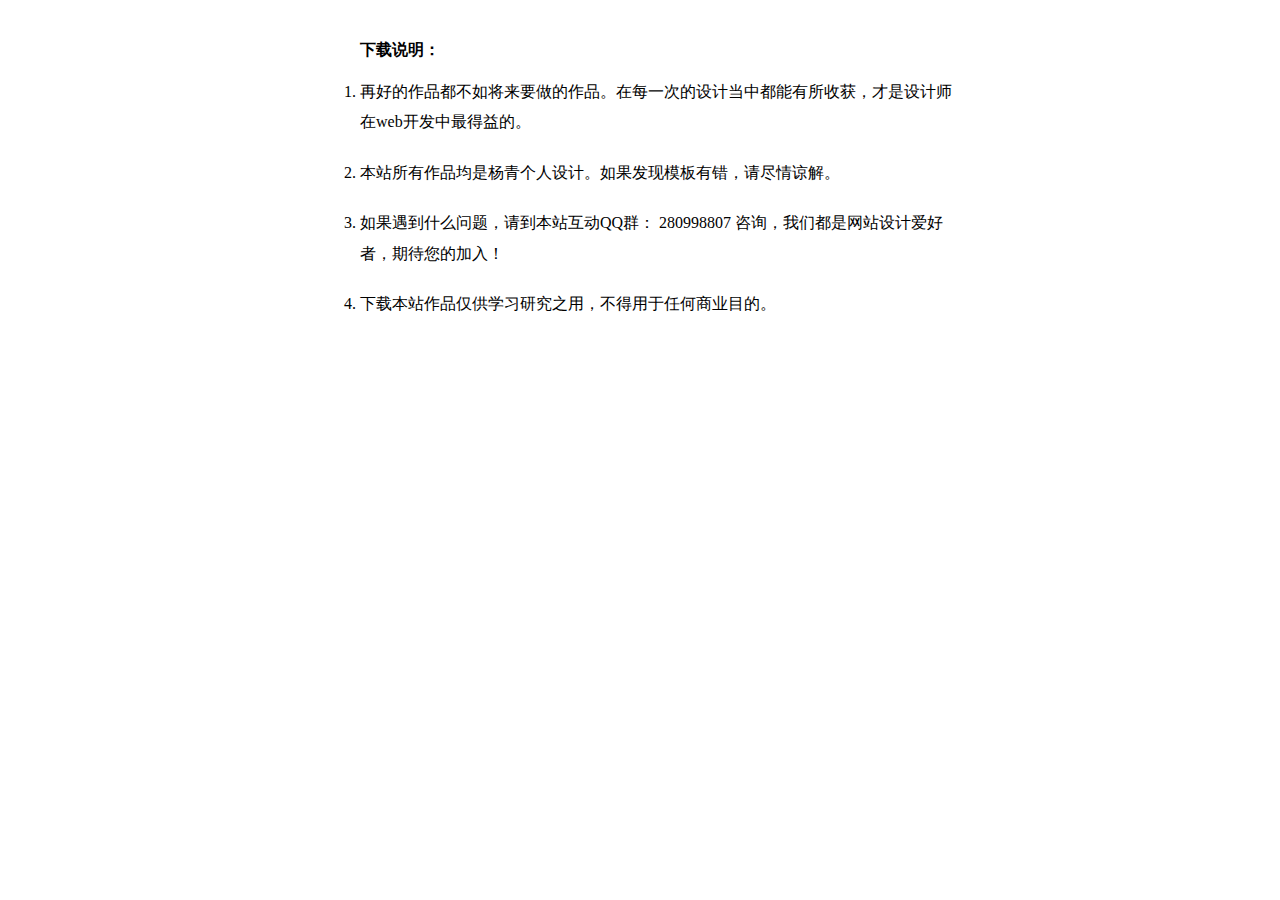
<file: index0/read.html>
<!doctype html>
<html>
<head>
<meta charset="gb2312">
<title>������˲�����վ - һ��վ��webǰ�����֮·��Ů����Ա���˲�����վ</title>
<meta name="keywords" content="������˲�����վ,���������վ�����಩��,���˲���,������վ" />
<meta name="description" content="�������ԭ�����ͣ��ṩ���˲��ͣ�������վԴ�������ϲ�������ѿ���ֱ�����ء������Ҫ��վasp���룬�뵽���԰������������..." />
<meta http-equiv="refresh" content="3;url=http://www.yangqq.com">
<!--[if lt IE 9]>
<script src="js/modernizr.js"></script>
<![endif]-->
<style>
ul{width:600px;margin:40px auto 0}
ul li{ list-style-type: decimal; line-height:1.9; margin:0 0 20px 0}
</style>
</head>
<body">
<ul>
  <p><strong>����˵����</strong></p>
  <li>�ٺõ���Ʒ�����罫��Ҫ������Ʒ����ÿһ�ε���Ƶ��ж��������ջ񣬲������ʦ��web�����������ġ�</li>
  <li>��վ������Ʒ�������������ơ��������ģ���д����뾡���½⡣</li>
  <li>�������ʲô���⣬�뵽��վ����QQȺ�� 280998807 ��ѯ�����Ƕ�����վ��ư����ߣ��ڴ����ļ��룡</li>
  <li>���ر�վ��Ʒ����ѧϰ�о�֮�ã����������κ���ҵĿ�ġ�</li>
</ul>
</body>
</html>
</file>
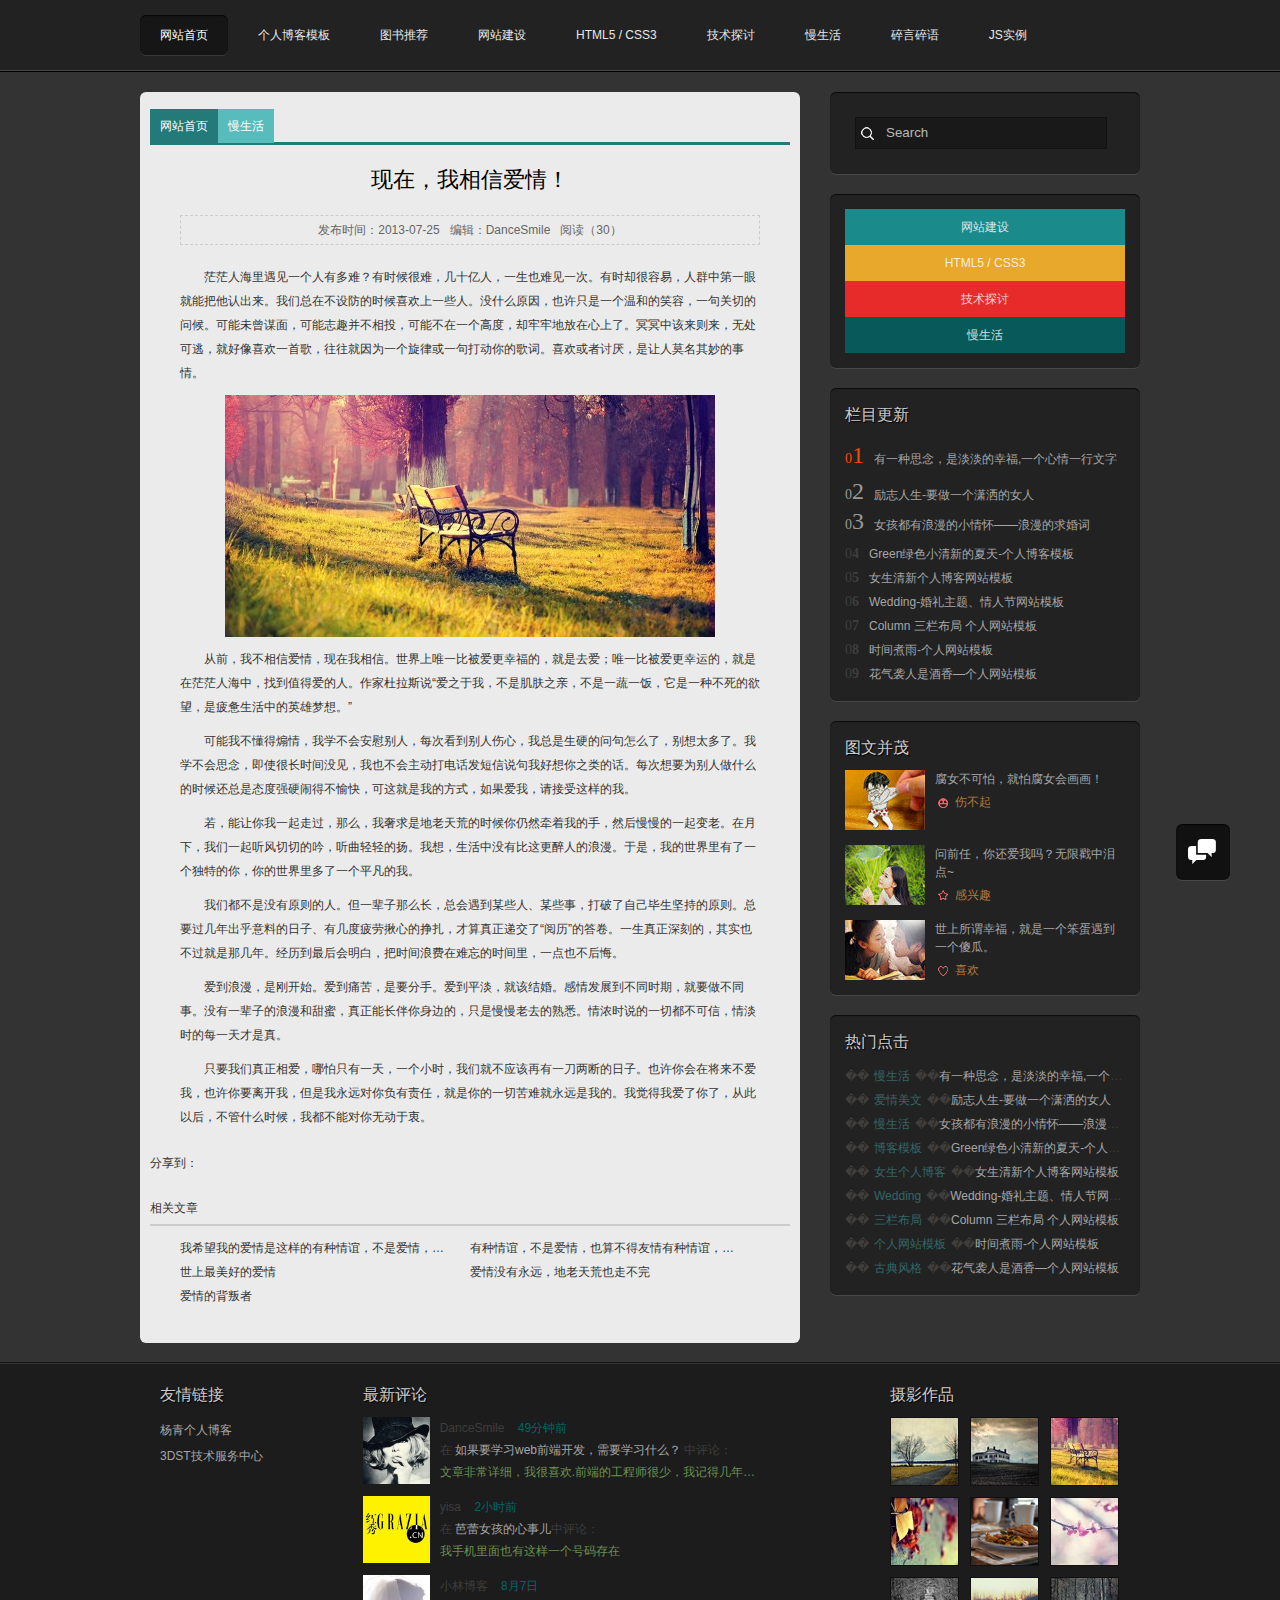
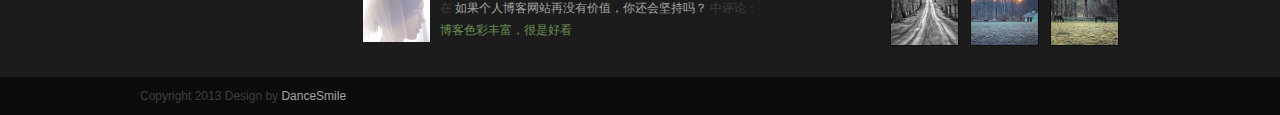
<file: index2/view.html>
<!doctype html>
<html>
<head>
<meta charset="gb2312">
<title>view-��ɫʱ������˲���ģ��</title>
<meta name="keywords" content="��ɫģ��,������վģ��,���˲���ģ��,����ģ��,css3,html5,��վģ��" />
<meta name="description" content="����һ���йغ�ɫʱ�����css3 html5 ��վģ��" />
<link href="css/styles.css" rel="stylesheet">
<link href="css/view.css" rel="stylesheet">
<!-- ���ض������� begin -->
<link href="css/lrtk.css" rel="stylesheet" />
<script type="text/javascript" src="js/jquery.js"></script>
<script type="text/javascript" src="js/js.js"></script>
<!-- ���ض������� end-->
<!--[if lt IE 9]>
<script src="js/modernizr.js"></script>
<![endif]-->
</head>
<body>
<header>
  <nav id="nav">
    <ul>
      <li><a href="/" >��վ��ҳ</a></li>
      <li><a href="/download/" target="_blank" title="���˲���ģ��">���˲���ģ��</a></li>
      <li><a href="/book/" target="_blank" title="ͼ���Ƽ�">ͼ���Ƽ�</a></li>
      <li><a href="/web/" target="_blank" title="��վ����">��վ����</a></li>
      <li><a href="/newshtml5/" target="_blank" title="HTML5 / CSS3">HTML5 / CSS3</a></li>
      <li><a href="/jstt/" target="_blank" title="����̽��">����̽��</a></li>
      <li><a href="/news/s/" target="_blank" title="������">������</a></li>
      <li><a href="/newstalk/" target="_blank" title="��������">��������</a></li>
      <li><a href="/news/jsex/" target="_blank" title="JS ʵ��������ʾ">JSʵ��</a></li>
    </ul>
    <script src="js/silder.js"></script><!--��ȡ��ǰҳ���� ������ʾ����--> 
  </nav>
</header>
<!--header end-->
<div id="mainbody">
  <div class="blogs">
    <div id="index_view">
      <h2 class="t_nav"><a href="/">��վ��ҳ</a><a href="/">������</a></h2>
      <h1 class="c_titile">���ڣ������Ű��飡</h1>
      <p class="box">����ʱ�䣺2013-07-25<span>�༭��DanceSmile</span>�Ķ���30��</p>
      <ul>
        <p> ãã�˺�������һ�����ж��ѣ���ʱ����ѣ���ʮ���ˣ�һ��Ҳ�Ѽ�һ�Ρ���ʱȴ�����ף���Ⱥ�е�һ�۾��ܰ����ϳ������������ڲ������ʱ��ϲ����һЩ�ˡ�ûʲôԭ��Ҳ��ֻ��һ���º͵�Ц�ݣ�һ����е��ʺ򡣿���δ��ı�棬����־Ȥ������Ͷ�����ܲ���һ���߶ȣ�ȴ���εط��������ˡ�ڤڤ�и����������޴����ӣ��ͺ���ϲ��һ�׸裬��������Ϊһ�����ɻ�һ�����ĸ�ʡ�ϲ���������ᣬ������Ī����������顣 </p>
        <p><img src="images/post1.jpg"></p>
        <p> ��ǰ���Ҳ����Ű��飬���������š�������Ψһ�ȱ������Ҹ��ģ�����ȥ����Ψһ�ȱ��������˵ģ�������ãã�˺��У��ҵ�ֵ�ð����ˡ����Ҷ���˹˵����֮���ң����Ǽ���֮�ף�����һ��һ��������һ�ֲ�������������ƣ�������е�Ӣ�����롣�� </p>
        <p>�����Ҳ�����ɿ�飬��ѧ���ᰲο���ˣ�ÿ�ο����������ģ���������Ӳ���ʾ���ô�ˣ�����̫���ˡ���ѧ����˼���ʹ�ܳ�ʱ��û������Ҳ����������绰������˵���Һ�����֮��Ļ���ÿ����ҪΪ������ʲô��ʱ������̬��ǿӲ�ֵò���죬��������ҵķ�ʽ��������ң�������������ҡ� </p>
        <p>������������һ���߹�����ô���������ǵ�����ĵ�ʱ������Ȼǣ���ҵ��֣�Ȼ��������һ����ϡ������£�����һ���������е������������������룬������û�б�������˵����������ǣ��ҵ�����������һ�����ص��㣬������������һ��ƽ�����ҡ�</p>
        <p>���Ƕ�����û��ԭ����ˡ���һ������ô�����ܻ�����ĳЩ�ˡ�ĳЩ�£��������Լ�������ֵ�ԭ����Ҫ������������ϵ����ӡ��м���ƣ�;��ĵ����������������ݽ��ˡ��������Ĵ����һ��������̵ģ���ʵҲ���������Ǽ��ꡣ�������������ף���ʱ���˷���������ʱ���һ��Ҳ����ڡ� </p>
        <p> �����������Ǹտ�ʼ������ʹ�࣬��Ҫ���֡�����ƽ�����͸ý�顣���鷢չ����ͬʱ�ڣ���Ҫ����ͬ�¡�û��һ���ӵ����������ۣ������ܳ��������ߵģ�ֻ��������ȥ����Ϥ����Ũʱ˵��һ�ж������ţ��鵭ʱ��ÿһ������档 </p>
        <p>ֻҪ���������మ������ֻ��һ�죬һ��Сʱ�����ǾͲ�Ӧ������һ�����ϵ����ӡ�Ҳ������ڽ��������ң�Ҳ����Ҫ�뿪�ң���������Զ���㸺�����Σ��������һ�п��Ѿ���Զ���ҵġ��Ҿ����Ұ������ˣ��Ӵ��Ժ󣬲���ʲôʱ���Ҷ����ܶ����޶����ԡ�</p>
      </ul>
      <div class="share"> 
        <!-- Baidu Button BEGIN -->
        <div id="bdshare" class="bdshare_t bds_tools get-codes-bdshare"> <span class="bds_more">��������</span> <a class="bds_qzone"></a> <a class="bds_tsina"></a> <a class="bds_tqq"></a> <a class="bds_renren"></a> <a class="bds_t163"></a> <a class="shareCount"></a> </div>
        <script type="text/javascript" id="bdshare_js" data="type=tools&amp;uid=6574585" ></script> 
        <script type="text/javascript" id="bdshell_js"></script> 
        <script type="text/javascript">
document.getElementById("bdshell_js").src = "http://bdimg.share.baidu.com/static/js/shell_v2.js?cdnversion=" + Math.ceil(new Date()/3600000)
</script> 
        <!-- Baidu Button END --> 
      </div>
      <div class="otherlink">
        <h2>�������</h2>
        <ul>
          <li><a href="/newstalk/mood/2013-07-24/518.html" title="��ϣ���ҵİ�����������">��ϣ���ҵİ������������������꣬���ǰ��飬Ҳ�㲻�������������꣬���ǰ��飬Ҳ�㲻������</a></li>
          <li><a href="/newstalk/mood/2013-07-02/335.html" title="�������꣬���ǰ��飬Ҳ�㲻������">�������꣬���ǰ��飬Ҳ�㲻�������������꣬���ǰ��飬Ҳ�㲻�������������꣬���ǰ��飬Ҳ�㲻������</a></li>
          <li><a href="/newstalk/mood/2013-07-01/329.html" title="���������õİ���">���������õİ���</a></li>
          <li><a href="/news/read/2013-06-11/213.html" title="����û����Զ���������Ҳ�߲���">����û����Զ���������Ҳ�߲���</a></li>
          <li><a href="/news/s/2013-06-06/24.html" title="����ı�����">����ı�����</a></li>
        </ul>
      </div>
    </div>
    <!--bloglist end-->
    <aside>
      <div class="search">
        <form class="searchform" method="get" action="#">
          <input type="text" name="s" value="Search" onfocus="this.value=''" onblur="this.value='Search'">
        </form>
      </div>
      <div class="sunnav">
        <ul>
          <li><a href="/web/" target="_blank" title="��վ����">��վ����</a></li>
          <li><a href="/newshtml5/" target="_blank" title="HTML5 / CSS3">HTML5 / CSS3</a></li>
          <li><a href="/jstt/" target="_blank" title="����̽��">����̽��</a></li>
          <li><a href="/news/s/" target="_blank" title="������">������</a></li>
        </ul>
      </div>
      <div class="tuijian">
        <h2>��Ŀ����</h2>
        <ol>
          <li><span><strong>1</strong></span><a href="/">��һ��˼��ǵ������Ҹ�,һ������һ������</a></li>
          <li><span><strong>2</strong></span><a href="/">��־����-Ҫ��һ��������Ů��</a></li>
          <li><span><strong>3</strong></span><a href="/">Ů������������С�黳��������������</a></li>
          <li><span><strong>4</strong></span><a href="/">Green��ɫС���µ�����-���˲���ģ��</a></li>
          <li><span><strong>5</strong></span><a href="/">Ů�����¸��˲�����վģ��</a></li>
          <li><span><strong>6</strong></span><a href="/">Wedding-�������⡢���˽���վģ��</a></li>
          <li><span><strong>7</strong></span><a href="/">Column �������� ������վģ��</a></li>
          <li><span><strong>8</strong></span><a href="/">ʱ������-������վģ��</a></li>
          <li><span><strong>9</strong></span><a href="/">����Ϯ���Ǿ��㡪������վģ��</a></li>
        </ol>
      </div>
      <div class="toppic">
        <h2>ͼ�Ĳ�ï</h2>
        <ul>
          <li><a href="/"><img src="images/k01.jpg">��Ů�����£����¸�Ů�ử����
            <p>�˲���</p>
            </a></li>
          <li><a href="/"><img src="images/k02.jpg">��ǰ�Σ��㻹���������޴������~
            <p>����Ȥ</p>
            </a></li>
          <li><a href="/"><img src="images/k03.jpg">������ν�Ҹ�������һ����������һ��ɵ�ϡ�
            <p>ϲ��</p>
            </a></li>
        </ul>
      </div>
      <div class="clicks">
        <h2>���ŵ��</h2>
        <ol>
          <li><span><a href="/">������</a></span><a href="/">��һ��˼��ǵ������Ҹ�,һ������һ������</a></li>
          <li><span><a href="/">��������</a></span><a href="/">��־����-Ҫ��һ��������Ů��</a></li>
          <li><span><a href="/">������</a></span><a href="/">Ů������������С�黳��������������</a></li>
          <li><span><a href="/">����ģ��</a></span><a href="/">Green��ɫС���µ�����-���˲���ģ��</a></li>
          <li><span><a href="/">Ů�����˲���</a></span><a href="/">Ů�����¸��˲�����վģ��</a></li>
          <li><span><a href="/">Wedding</a></span><a href="/">Wedding-�������⡢���˽���վģ��</a></li>
          <li><span><a href="/">��������</a></span><a href="/">Column �������� ������վģ��</a></li>
          <li><span><a href="/">������վģ��</a></span><a href="/">ʱ������-������վģ��</a></li>
          <li><span><a href="/">�ŵ���</a></span><a href="/">����Ϯ���Ǿ��㡪������վģ��</a></li>
        </ol>
      </div>
    </aside>
  </div>
  <!--blogs end--> 
</div>
<!--mainbody end-->
<footer>
  <div class="footer-mid">
    <div class="links">
      <h2>��������</h2>
      <ul>
        <li><a href="/">������˲���</a></li>
        <li><a href="http://www.3dst.com">3DST������������</a></li>
      </ul>
    </div>
    <div class="visitors">
      <h2>��������</h2>
      <dl>
        <dt><img src="images/s8.jpg">
        <dt>
        <dd>DanceSmile
          <time>49����ǰ</time>
        </dd>
        <dd>�� <a href="http://www.yangqq.com/jstt/bj/2013-07-28/530.html#comments" class="title">���Ҫѧϰwebǰ�˿�������Ҫѧϰʲô�� </a>�����ۣ�</dd>
        <dd>���·ǳ���ϸ���Һ�ϲ��.ǰ�˵Ĺ���ʦ���٣��Ҽǵü���ǰyahoo����н��Ƹǰ��Ҳ�в���</dd>
      </dl>
      <dl>
        <dt><img src="images/s7.jpg">
        <dt>
        <dd>yisa
          <time>2Сʱǰ</time>
        </dd>
        <dd>�� <a href="http://www.yangqq.com/news/s/2013-07-31/533.html#comments" class="title">����Ů�������¶�</a>�����ۣ�</dd>
        <dd>���ֻ�����Ҳ������һ���������</dd>
      </dl>
      <dl>
        <dt><img src="images/s6.jpg">
        <dt>
        <dd>С�ֲ���
          <time>8��7��</time>
        </dd>
        <dd>�� <a href="http://www.yangqq.com/jstt/bj/2013-06-18/285.html#comments" class="title">������˲�����վ��û�м�ֵ���㻹������ </a>�����ۣ�</dd>
        <dd>����ɫ�ʷḻ�����Ǻÿ�</dd>
      </dl>
    </div>
    <section class="flickr">
      <h2>��Ӱ��Ʒ</h2>
      <ul>
        <li><a href="/"><img src="images/01.jpg"></a></li>
        <li><a href="/"><img src="images/02.jpg"></a></li>
        <li><a href="/"><img src="images/03.jpg"></a></li>
        <li><a href="/"><img src="images/04.jpg"></a></li>
        <li><a href="/"><img src="images/05.jpg"></a></li>
        <li><a href="/"><img src="images/06.jpg"></a></li>
        <li><a href="/"><img src="images/07.jpg"></a></li>
        <li><a href="/"><img src="images/08.jpg"></a></li>
        <li><a href="/"><img src="images/09.jpg"></a></li>
      </ul>
    </section>
  </div>
  <div class="footer-bottom">
    <p>Copyright 2013 Design by <a href="http://www.yangqq.com">DanceSmile</a></p>
  </div>
</footer>
<!-- jQuery����Ѷ�ض����ͽ��� ���뿪ʼ -->
<div id="tbox"> <a id="togbook" href="/e/tool/gbook/?bid=1"></a> <a id="gotop" href="javascript:void(0)"></a> </div>
<!-- ������� -->
</body>
</html>
</file>
<file: index0/css/styles.css>
@charset "gb2312";
/* CSS Document */
* { margin: 0; padding: 0 }
body { font: 12px "����", "Arial Narrow", HELVETICA; color: #3F3E3C; line-height: 1.5; background: url(../images/bg.png) no-repeat top center #96CEB4 }
img { border: 0; vertical-align: middle }
p { display: block; }
ul { list-style: none; }
a ,.ulist section  a img{ color: #a6a6a6; text-decoration: none; transition: All 1s ease; -webkit-transition: All 1s ease; -moz-transition: All 1s ease; -ms-transition: All 1s ease;-o-transition: All 1s ease; }
a:hover { color: #000; }
.blank { height: 5px; overflow: hidden; width: 100%; margin: auto; clear: both }
/* nav */
header { width: 100%; background: rgba(255,255,255,1); height: 43px; border-bottom: #33A89F 1px solid; }
header nav { margin: 0 auto; width: 1000px; text-align: center; }
header nav ul li { line-height: 43px; display: block }
header nav ul li a { color: #484848; float: left; padding: 0 20px; margin-right: 2px;}
header nav ul li a:hover, #nav_current { color: #fff; background: #299982; transform:skewX(10deg);-webkit-transform:skewX(10deg);-o-transform:skewX(10deg);-ms-transform:skewX(10deg);-moz-transform:skewX(10deg) }
/* mainContent */
.mainContent { width: 100%; overflow: hidden; border-top: 1px solid #fff;border-bottom: 1px solid #fff }
.ulist { width: 1000px; margin: 30px auto; overflow:hidden }
.ulist section { width: 330px; float: left }
.ulist section img { width: 100px; height: 100px; -webkit-border-radius: 100px; -moz-border-radius: 100px; -ms-border-radius: 100px; -o-border-radius: 100px; border-radius: 100px; overflow: hidden; border: 4px solid #fff; float: left; margin-right: 10px;  }
.ulist section  a:hover img{ opacity:0.8;border-radius: 0px;}
.ulist ul { padding: 15px 0 0 }
.ulist h2 { font-size: 20px;  }
.ulist h2 a{color: #fff; text-shadow:#999 1px 1px 1px}
.ulist h2 a:hover{ padding:0 0 0 20px;}
.ulist p { ine-height: 22px; color: #CCFFF6;text-shadow:#999 1px 1px 1px}
.ulist section:nth-child(1) img { -webkit-animation: bounceIn 1s ease 1.6s backwards; -moz-animation: bounceIn 1s ease 1.6s backwards; -ms-animation: bounceIn 1s ease 1.6s backwards; -o-animation: bounceIn 1s ease 1.6s backwards; animation: bounceIn 1s ease 1.6s backwards }
.ulist section:nth-child(1) h2 { -webkit-animation: fadeInRight 1s ease 1.8s backwards; -moz-animation: fadeInRight 1s ease 1.8s backwards; -ms-animation: fadeInRight 1s ease 1.8s backwards; -o-animation: fadeInRight 1s ease 1.8s backwards; animation: fadeInRight 1s ease 1.8s backwards }
.ulist section:nth-child(1) p { -webkit-animation: fadeInRight 1s ease 2.2s backwards; -moz-animation: fadeInRight 1s ease 2.2s backwards; -ms-animation: fadeInRight 1s ease 2.2s backwards; -o-animation: fadeInRight 1s ease 2.2s backwards; animation: fadeInRight 1s ease 2.2s backwards }
.ulist section:nth-child(2) img { -webkit-animation: bounceIn 1s ease 2s backwards; -moz-animation: bounceIn 1s ease 2s backwards; -ms-animation: bounceIn 1s ease 2s backwards; -o-animation: bounceIn 1s ease 2s backwards; animation: bounceIn 1s ease 2s backwards }
.ulist section:nth-child(2) h2 { -webkit-animation: fadeInRight 1s ease 2.2s backwards; -moz-animation: fadeInRight 1s ease 2.2s backwards; -ms-animation: fadeInRight 1s ease 2.2s backwards; -o-animation: fadeInRight 1s ease 2.2s backwards; animation: fadeInRight 1s ease 2.2s backwards }
.ulist section:nth-child(2) p { -webkit-animation: fadeInRight 1s ease 2.6s backwards; -moz-animation: fadeInRight 1s ease 2.6s backwards; -ms-animation: fadeInRight 1s ease 2.6s backwards; -o-animation: fadeInRight 1s ease 2.6s backwards; animation: fadeInRight 1s ease 2.6s backwards }
.ulist section:nth-child(3) img { -webkit-animation: bounceIn 1s ease 2.4s backwards; -moz-animation: bounceIn 1s ease 2.4s backwards; -ms-animation: bounceIn 1s ease 2.4s backwards; -o-animation: bounceIn 1s ease 2.4s backwards; animation: bounceIn 1s ease 2.4s backwards }
.ulist section:nth-child(3) h2 { -webkit-animation: fadeInRight 1s ease 2.6s backwards; -moz-animation: fadeInRight 1s ease 2.6s backwards; -ms-animation: fadeInRight 1s ease 2.6s backwards; -o-animation: fadeInRight 1s ease 2.6s backwards; animation: fadeInRight 1s ease 2.6s backwards }
.ulist section:nth-child(3) p { -webkit-animation: fadeInRight 1s ease 3s backwards; -moz-animation: fadeInRight 1s ease 3s backwards; -ms-animation: fadeInRight 1s ease 3s backwards; -o-animation: fadeInRight 1s ease 3s backwards; animation: fadeInRight 1s ease 3s backwards }
@-webkit-keyframes bounceIn { 0% {
opacity:0;
-webkit-transform:scale(.3)
}
50% {
opacity:1;
-webkit-transform:scale(1.05)
}
100% {
-webkit-transform:scale(1)
}
}
@-moz-keyframes bounceIn { 0% {
opacity:0;
-moz-transform:scale(.3)
}
50% {
opacity:1;
-moz-transform:scale(1.05)
}
100% {
-moz-transform:scale(1)
}
}
@-ms-keyframes bounceIn 0 {
opacity:0;
-ms-transform:scale(.3)
}
@-ms-keyframes bounceIn 50% {
opacity:1;
-ms-transform:scale(1.05)
}
@-ms-keyframes bounceIn 100% {
-ms-transform:scale(1)
}
@-o-keyframes bounceIn 0 {
opacity:0;
-o-transform:scale(.3)
}
@-o-keyframes bounceIn 50% {
opacity:1;
-o-transform:scale(1.05)
}
@-o-keyframes bounceIn 100% {
-o-transform:scale(1)
}
@keyframes bounceIn { 0% {
 opacity:0;
transform:scale(.3)
}
50% {
opacity:1;
transform:scale(1.05)
}
100% {
transform:scale(1)
}
}
@-webkit-keyframes fadeInRight { 0% {
opacity:0;
-webkit-transform:translateX(20px)
}
100% {
opacity:1;
-webkit-transform:translateX(0)
}
}
@-moz-keyframes fadeInRight { 0% {
opacity:0;
-moz-transform:translateX(20px)
}
100% {
opacity:1;
-moz-transform:translateX(0)
}
}
@-ms-keyframes fadeInRight 0 {
opacity:0;
-ms-transform:translateX(20px)
}
@-ms-keyframes fadeInRight 100% {
opacity:1;
-ms-transform:translateX(0)
}
@-o-keyframes fadeInRight 0 {
opacity:0;
-o-transform:translateX(20px)
}
@-o-keyframes fadeInRight 100% {
opacity:1;
-o-transform:translateX(0)
}
@keyframes fadeInRight { 0% {
opacity:0;
transform:translateX(20px)
}
100% {
opacity:1;
transform:translateX(0)
}
}
/* mainContent2 */
.mainContent2 { background: #C0E3CF; width: 1000px; margin: 20px auto; overflow: hidden;}
aside { width: 270px; float: left; }
.avatar { margin: 20px auto; width: 160px; height: 160px; border-radius: 160px; -moz-border-radius: 160px; -webkit-border-radius: 160px; overflow: hidden; }
.avatar a { display: block; padding-top: 97px; width: 160px; height: 63px; background: url(../images/s8.jpg) no-repeat; background-size: 160px 160px }
.avatar a span { display: block; margin-top: 63px; padding-top: 8px; width: 160px; height: 55px; text-align: center; font-size: 16px; line-height: 20px; color: #fff; background: rgba(0, 0, 0, .5); -webkit-transition: margin-top .2s ease-in-out; -moz-transition: margin-top .2s ease-in-out; -o-transition: margin-top .2s ease-in-out; transition: margin-top .2s ease-in-out; }
.avatar a:hover span { display: block; margin-top: 0; }
.topspaceinfo { background: #299982; padding: 40px 20px; color: #fff }
.topspaceinfo h1 { font-size: 16px; line-height: 40px }
.userinfo { padding: 20px 30px 30px; font-size: 14px; line-height: 28px; color: #666; }
.userinfo a { color: #666 }
.userinfo a:hover { color:#000;  }
.q-fans, .btns a { padding: 0 10px }
.q-fans a { font-weight: bold; }
.btns a { border-right: #dad9d5 1px solid; }
aside section { display: block; overflow: hidden }
aside section h2 { background: #299982; color: #FFF; padding-left: 30px; height: 30px; line-height: 30px; font-size: 14px; }
.newpic ul, .taglist ul { padding: 20px 30px; overflow: hidden }
.newpic ul li { display: inline; width: 48px; height: 48px; }
.newpic ul li img { width: 48px; height: 48px; border: 0; display: block; float: left; border: 1px solid transparent; }
.newpic ul li img:hover { opacity: 0.5 }
.taglist ul li a { padding: 2px 5px; display: inline-block; float: left; margin-right: 5px; color: #454545; }
.taglist ul li a:hover { background: #299982; color: #fff; -moz-border-radius: 5px; -webkit-border-radius: 5px; border-radius: 5px }
.blogitem { width: 730px; background: rgba(255,255,255,0.7); float: right }
.blogitem article { border-bottom: #C0E3CF 40px solid; }
.title { background: url(../images/titlebg.png) no-repeat 5% 80%; font-size: 20px; line-height: 28px; display: inline-block; padding: 38px 60px 8px 80px; border-bottom: 1px solid #e2e2e2; width: 100%; }
.title a { color: #454545; }
.title a:hover { padding: 20px }
.text { font-size: 14px; padding: 20px 40px; }
.text p { line-height: 24px; margin-bottom: 10px }
.textimg { text-align: center }
.textimg img { max-width: 500px; width:expression(document.body.clientWidth > 500? "500px": "auto" );}/*for ie6*/
.textfoot { padding: 20px 60px; border-top: 1px solid #dddcdb; text-align: right; box-shadow: #999 2px 2px 3px }
.textfoot a { margin-left: 10px; }
.pages { padding: 0 60px 25px; background: #C0E3CF; text-align: right }
.pages span { background: #299982; color: #fff; }
.pages a { background: #fff; color: #454545; padding: 5px 8px; border: none; margin: 0 0 0 5px; }
.pages span { padding: 5px 8px; border: none; margin: 0 0 0 5px; }
.pages a:hover { background: #CCC; }
/* footer */
footer { border-top: 9px solid #71A797; background: #242221; width: 100%; }
.footavatar { width: 700px; margin: auto; position: relative; color: #666; }
.footavatar img{ height:110px}
.footphoto { position: absolute; top: -58px; left: 20px; display: block; border: #71A797 5px solid; }
.footinfo { display: block; padding: 0 0 0 160px }
.fname { color: #fff; margin-top: 16px; font-size: 18px; line-height: 28px; }
.fname a { color: #fff; }
.finfo { line-height: 22px; }
.visitor { width: 800px; margin: 40px auto 0; clear: both; border-top: 1px solid #32302e; padding-top: 40px; overflow: hidden; }
.visitor h2 { color: #fff; font-size: 14px; font-weight: normal; padding: 0 20px 0 }
.visitor ul { padding: 20px }
.visitor ul li img { width: 78px; height: 78px; display: block; border: #FFF 2px solid }
.visitor ul li a { float: left; margin-right: 10px }
.visitor ul li a:hover { opacity: 0.5 }
.Copyright { text-align: center; color: #666; margin: 40px 0 0 }
.Copyright ul a { color: #286c5b; display: inline; padding: 0 10px; }
.Copyright ul a:nth-child(-n+3) { border-right: #32302e 1px solid }
.Copyright ul a:hover { color: #fff; }
</file>
<file: index1/css/style.css>
/*-----------------------------------------1) General--------------------------------------------------*/
@font-face {
  font-family: 'Glyphter';
  src: url('../fonts/Glyphter.eot');
  src: url('../fonts/Glyphter?#iefix') format('embedded-opentype'), url('../fonts/Glyphter.woff') format('woff'), url('../fonts/Glyphter.ttf') format('truetype'), url('../fonts/Glyphter.svg#Glyphter') format('svg');
  font-weight: normal;
  font-style: normal;
}
*,
*:after,
*:before {
  -webkit-box-sizing: border-box;
  -moz-box-sizing: border-box;
  -ms-box-sizing: border-box;
  box-sizing: border-box;
}
body,
html {
  left: 0;
  top: 0;
  margin: 0px;
  padding: 0px;
  overflow-x: hidden;
  font-family: 'Roboto', sans-serif;
  height: 100%;
  width: 100%;
}
body {
  color: #2f2f2f;
  font-size: 16px;
  line-height: 1.7;
  background-color: #fff;
}
a {
  color: #2f2f2f;
  text-decoration: none;
  transition: ease .6s;
  -webkit-transition: ease .6s;
  -moz-transition: ease .6s;
  -o-transition: ease .6s;
  -ms-transition: ease .6s;
}
a:hover {
  text-decoration: none;
  color: #818181;
}
a:focus {
  outline: none;
  color: #999999;
  text-decoration: none;
}
iframe {
  border: none;
  width: 100%;
}
img { max-width: 100%; }
*:focus {
  outline: none;
}
.copyrights{
	text-indent:-9999px;
	height:0;
	line-height:0;
	font-size:0;
	overflow:hidden;
}
/*----------------------------------------- 2) Preloader --------------------------------------------------*/
#preloader {
  position: fixed;
  top: 0;
  left: 0;
  right: 0;
  bottom: 0;
  background-color: #fff;
  z-index: 999999;
}
#status {
  width: 200px;
  height: 200px;
  position: absolute;
  left: 50%;
  top: 50%;
  background-image: url(../images/loader.gif);
  background-repeat: no-repeat;
  background-position: center center;
  text-align: center;
  margin: -40px 0 0 -100px;
}
#status img {
  text-align: center;
  margin-top: -80px;
}

/*----------------------------------------- 3) Helper --------------------------------------------------*/
.no-pad {padding: 0 !important; margin: 0 !important;}
.pad-80 {padding-top: 80px;}
.mar-t-50{margin-top: 50px !important;}
.mar-tm-10{ margin-top: -10px;}

.white-col{
  background: #ffffff;
  padding: none;
}

/*---- span -----*/
.title-small span { position: relative;}
.title-small span:after {
  content: "";
  position: absolute;
  bottom: -20px;
  height: 3px;
  background: #DEDEDE;
  width: 28px;
  left: 0;
}
.title-small-center span {position: relative;}
.title-small-center span:after {
  content: "";
  display: block;
  margin: 0 auto;
  margin-top: 20px;
  height: 3px;
  background: #DEDEDE;
  width: 28px;
  left: 0;
}
/*----- background ------*/
.grey-bg {
  background: #f6f6f6;
  padding: 120px 0;
  display: block;
}
.white-bg {
  background: #ffffff;
  padding: 120px 0;
  display: block;
}
/*-------- content --------*/
.content-detail {
  font-weight: 400;
  margin-top: 70px;
  line-height: 30px;
  font-size: 14px;
  letter-spacing: 0.4px;
}
.content-details {
  font-weight: 400;
  margin-top: 40px;
  line-height: 30px;
  font-size: 14px;
}
.pad-bottom {
  padding-bottom: 80px;
}
.text-detail {
  margin-top: 30px;
  color: #5f5f5f;
}

.listing-item{
  list-style: none;
  display: inline-block;
  width: 100%;
  padding: 0;
  margin: 0;
}

/*----------------------------------------- 4) Header --------------------------------------------------*/
.header {
  width: 100%;
  z-index: 9999;
}
.for-sticky {
  position: fixed;
  z-index: -1;
  bottom: 0;
  width: 100%;
  height: 50px;
  opacity: 0.8;
  z-index: 1;
  top: 0;
  left: 0;
  border-bottom: 1px solid #f1f1f1;
  display: block;
  padding: 0px 15px 5px 15px;
  background: #ffffff;
  -webkit-transition: all 0.3s;
  -moz-transition: all 0.3s;
  -ms-transition: all 0.3s;
  -o-transition: all 0.3s;
  transition: all 0.3s;
}
.logo-nav {
  padding: 6px 0 10px 0;
  -webkit-transition: all 0.3s;
  -moz-transition: all 0.3s;
  -ms-transition: all 0.3s;
  -o-transition: all 0.3s;
  transition: all 0.3s;
  width: 45px;
  display: block;
}
.opacity-nav {
  opacity: 0.8;
  z-index: 2;
}
/*----------- panel ----------*/
.content-wrap {
  -webkit-overflow-scrolling: touch;
  height: 100%;
  width: 100%;
}
.content {
  position: absolute;
  width: 100%;
  height: 100%;
}
.content::before {
  position: fixed;
  top: 0;
  left: 0;
  z-index: 10;
  width: 100%;
  height: 100%;
  background: rgba(0, 0, 0, 0.3);
  content: '';
  opacity: 0;
  -webkit-transform: translate3d(100%, 0, 0);
  transform: translate3d(100%, 0, 0);
  -webkit-transition: opacity 0.4s, -webkit-transform 0s 0.4s;
  transition: opacity 0.4s, transform 0s 0.4s;
  -webkit-transition-timing-function: cubic-bezier(0.7, 0, 0.3, 1);
  transition-timing-function: cubic-bezier(0.7, 0, 0.3, 1);
}
/* Menu Button */
.menu-button {
  width: 34px;
  height: 45px;
  position: fixed;
  right: 0;
  margin-top: 13px;
  margin-right: 35px;
  z-index: 1000;
  padding: 0;
  cursor: pointer;
  background: transparent;
  border: none;
}
.menu-button span {
  display: block;
  position: absolute;
  height: 1px;
  width: 100%;
  background: #2f2f2f;
  border-radius: 9px;
  opacity: 1;
  left: 0;
}
.menu-button span:nth-child(1) {top: 0px;}

.menu-button span:nth-child(2) {top: 9px;}

.menu-button span:nth-child(3) {top: 18px;}
.menu-button:hover {opacity: 0.6;}
/* Close Button */
.close-button {
  width: 1em;
  height: 1em;
  position: absolute;
  right: 1em;
  top: 1em;
  overflow: hidden;
  text-indent: 1em;
  font-size: 0.75em;
  border: none;
  background: transparent;
  color: transparent;
}
.close-button::before,
.close-button::after {
  content: '';
  position: absolute;
  width: 3px;
  height: 100%;
  top: 0;
  left: 50%;
  background: #bdc3c7;
}
.close-button::before {
  -webkit-transform: rotate(45deg);
  transform: rotate(45deg);
}
.close-button::after {
  -webkit-transform: rotate(-45deg);
  transform: rotate(-45deg);
}
/* Menu */
.menu-wrap {
  position: fixed;
  z-index: 1001;
  width: 300px;
  height: 100%;
  right: 0;
  float: right;
  background: #2f2f2f;
  padding: 2.5em 1.5em 0;
  -webkit-transform: translate3d(300px, 0, 0);
  transform: translate3d(300px, 0, 0);
  -webkit-transition: -webkit-transform 0.4s;
  transition: transform 0.4s;
  -webkit-transition-timing-function: cubic-bezier(0.7, 0, 0.3, 1);
  transition-timing-function: cubic-bezier(0.7, 0, 0.3, 1);
}
.menu,
.menu-list {
  height: 100%;     
  overflow-x: auto;
}
.menu-list {
  -webkit-transform: translate3d(0, 100%, 0);
  transform: translate3d(0, 100%, 0);
}
.menu-list a {
  display: block;
  padding: 1.5em 0;
  -webkit-transform: translate3d(0, 500px, 0);
  transform: translate3d(0, 500px, 0);
  color: #a5a5a5;
  position: relative;
}
.menu-list a:hover, .menu-list a:active span {color: #ffffff;}
.menu-list,
.menu-list a {
  -webkit-transition: -webkit-transform 0s 0.4s;
  transition: transform 0s 0.4s;
  -webkit-transition-timing-function: cubic-bezier(0.7, 0, 0.3, 1);
  transition-timing-function: cubic-bezier(0.7, 0, 0.3, 1);
}
.menu a:nth-child(2) {
  -webkit-transform: translate3d(0, 1000px, 0);
  transform: translate3d(0, 1000px, 0);
}
.menu-list a:nth-child(3) {
  -webkit-transform: translate3d(0, 1500px, 0);
  transform: translate3d(0, 1500px, 0);
}
.menu-list a:nth-child(4) {
  -webkit-transform: translate3d(0, 2000px, 0);
  transform: translate3d(0, 2000px, 0);
}
.menu-list a:nth-child(5) {
  -webkit-transform: translate3d(0, 2500px, 0);
  transform: translate3d(0, 2500px, 0);
}
.menu-list a:nth-child(6) {
  -webkit-transform: translate3d(0, 3000px, 0);
  transform: translate3d(0, 3000px, 0);
}
.menu-list a span:nth-last-child(1){
  margin-bottom: 100px;
}
.menu-list a span {
  margin-left: 10px;
  font-weight: 400;
  font-size: 12px;
  letter-spacing: 5px;
  text-transform: uppercase;
  z-index: 2;
  position: absolute;
  margin-bottom: 20px;
  padding: 10px;
}
.menu-list a span:before{
  content: '';
  display: block;
  width: 0;
  height: 2px;
  background: #ffffff;
  -webkit-transition: width .3s ease;
  transition: width .3s ease;
  position: absolute;
  top: 50%;
  left: 0;
  -webkit-transform: translate(0,-50%);
  -ms-transform: translate(0,-50%);
  transform: translate(0,-50%);
  z-index: -1;
}
.menu-list a.active span{
  color: #ffffff !important;
}
.menu-list a.active span:before{
  width: 100%;
}

/* Shown menu */
.show-menu .menu-wrap {
  -webkit-transform: translate3d(0, 0, 0);
  transform: translate3d(0, 0, 0);
  -webkit-transition: -webkit-transform 0.8s;
  transition: transform 0.8s;
  -webkit-transition-timing-function: cubic-bezier(0.7, 0, 0.3, 1);
  transition-timing-function: cubic-bezier(0.7, 0, 0.3, 1);
}
.show-menu .menu-list,
.show-menu .menu-list a {
  -webkit-transform: translate3d(0, 0, 0);
  transform: translate3d(0, 0, 0);
  -webkit-transition: -webkit-transform 0.8s;
  transition: transform 0.8s;
  -webkit-transition-timing-function: cubic-bezier(0.7, 0, 0.3, 1);
  transition-timing-function: cubic-bezier(0.7, 0, 0.3, 1);
}
.show-menu .menu-list a {
  -webkit-transition-duration: 0.9s;
  transition-duration: 0.9s;
}
.show-menu .content::before {
  opacity: 1;
  -webkit-transition: opacity 0.8s;
  transition: opacity 0.8s;
  -webkit-transition-timing-function: cubic-bezier(0.7, 0, 0.3, 1);
  transition-timing-function: cubic-bezier(0.7, 0, 0.3, 1);
  -webkit-transform: translate3d(0, 0, 0);
  transform: translate3d(0, 0, 0);
}

/*----------------------------------------- 5) Typography --------------------------------------------------*/
h1,
h2,
h3,
h4,
h5 {
  letter-spacing: 0.8px;
  font-family: 'Roboto Slab', serif;
}
p {
  letter-spacing: 0.5px;
  font-size: 13px;
  line-height: 34px;
  font-weight: 300;
}
#home h1 {
  line-height: 40px;
  letter-spacing: 0.6px;
}
#home .typed {
  font-weight: 400;
  font-size: 16px;
  line-height: 26px;
  letter-spacing: 1.5px;
  margin: 0 auto;
  opacity: 0.6;
}
.year {
  font-size: 26px;
  font-weight: 500;
  margin-bottom: 10px;
  font-family: 'Roboto', sans-serif;
}
.job {
  font-size: 14px;
  font-weight: 500;
  line-height: 14px;
  letter-spacing: 0.4px;
  text-transform: uppercase;
  color: #cccccc;
}
.company {
  font-size: 12px;
  line-height: 14px;
  border: 1px solid #ececec;
  color: #cccccc;
  padding:8px 10px;
  border-radius: 6px;
  display: inline-block;
  margin-top: 5px;
  font-weight: 400;

}

/*----------------------------------------- 6) Hero --------------------------------------------------*/
#home {
  background: url('../images/hero1.jpeg');
  -webkit-background-size: cover;
  -moz-background-size: cover;
  -o-background-size: cover;
  background-size: cover;
  min-width: 100%;
  min-height: 100%;
  height: 100%;
  width: 100%;
  display: block;
}
.wrap-hero-content{
  width: 100%;
  height: 100%;
  position: absolute;
  top: 0;
  left: 0;
}
.hero-content{
  position: absolute;
  text-align: center;
  min-width: 300px;
  left: 50%;
  top: 50%;
  padding: 65px;
  background: rgba(255, 255, 255, 0.8);
  outline: 4px double #FFFFFF;
  outline-offset: 8px;
  -webkit-transform: translateX(-50%) translateY(-50%);
  transform: translateX(-50%) translateY(-50%);
}

/*mouse*/
.mouse-icon {
  position: absolute;
  border: 2px solid #2f2f2f;
  background: #ffffff;
  opacity: 0.8;
  border-radius: 13px;
  height: 40px;
  width: 30px;
  margin: 0 auto;
  display: block;
  left: 0;
  right: 0;
  bottom: 30px;
  z-index: 100;
}

.mouse-icon .scroll {
  -webkit-animation-name: scrolling;
  -webkit-animation-duration: 1s;
  -webkit-animation-timing-function: linear;
  -webkit-animation-delay: 0s;
  -webkit-animation-iteration-count: infinite;
  -webkit-animation-play-state: running;
  animation-name: scrolling;
  animation-duration: 1s;
  animation-timing-function: linear;
  animation-delay: 0s;
  animation-iteration-count: infinite;
  animation-play-state: running;
}
.mouse-icon .scroll {
  position: relative;
  border-radius: 10px;
  background: #2f2f2f;
  width: 4px;
  height: 8px;
  top: 4px;
  margin-left: auto;
  margin-right: auto;
}

@-webkit-keyframes scrolling  {
  0%   { top:2px;  opacity: 0;}
  30%  { top:8px; opacity: 1;}
  100% { top:16px; opacity: 0;}
}

@keyframes scrolling  {
  0%   { top:2px;  opacity: 0;}
  30%  { top:8px; opacity: 1;}
  100% { top:16px; opacity: 0;}
}


/*----- typed effect ---*/
.typed-cursor{ opacity: 0;}


/*----------------------------------------- 7) Sections --------------------------------------------------*/
/*---------- a. portfolio -----------*/
ul.portfolio-image {
  list-style: none;
  position: relative;
  width: 100%;
  padding: 0;
  margin: 0;
}
ul.portfolio-image li {
  float: left;
  display: block;
  list-style: none;
  position: relative;
  display: inline-block;
  overflow: hidden;
  padding-top: 46%;
}
ul.portfolio-image li:hover {
  cursor: pointer;
}
ul.portfolio-image li:hover img {
  -webkit-filter: grayscale(20%);
  transform: scale(1.15);
}
ul.portfolio-image li:hover .image-bg {opacity: 1;}
ul.portfolio-image li:hover .description-wrap {
  background: rgba(186, 186, 186, 0.6);
}
ul.portfolio-image li img {
  position: absolute;
  width: 100%;
  height: 100%;
  left: 0;
  top: 0;
  -webkit-filter: grayscale(100%);
  transition: filter, transform, 0.5s;
}
ul.portfolio-image li .decription-wrap {
  position: absolute;
  width: 100%;
  height: 100%;
  top: 0;
  left: 0;
  background: rgba(242, 242, 242, 0.4);
  padding: 20px;
  transition: background, 0.5s;
}
ul.portfolio-image li .image-bg {
  color: #2f2f2f;
  background: #ffffff;
  background: rgba(255, 255, 255, 0.9);
  font-size: 14px;
  text-transform: uppercase;
  width: 100%;
  height: 100%;
  display: inline-block;
  -ms-transform: translate(-50%, -50%); /* IE 9 */
  -webkit-transform: translate(-50%, -50%); /* Chrome, Safari, Opera */
  transform: translate(-50%, -50%);
  top: 50%;
  left: 50%;
  padding: 10px 0;
  position: relative;
  margin: 0 auto;
  text-align: center;
  opacity: 0;
  transition: opacity, 0.5s;
  letter-spacing: 1.5px;
  font-weight: 300;
  color: transparent;
}
ul.portfolio-image li .desc{
  position: absolute;
  z-index: 1;
  top: 45%;
  left: 0;
  display: table-cell;
  right: 0;
  text-align: center;
  color: #2f2f2f;
  font-size: 14px;
  font-weight: 700;
}


/*---------- b. service -----------*/
.icon-use {
  font-family: 'Glyphter';
  font-size: 30px;
  line-height: 20px;
  color: #818181;
  margin: 0;
}
.head-sm {
  font-size: 13px;
  letter-spacing: 1.5px;
  text-transform: uppercase;
  margin-top: 10px;
  margin-bottom: 20px;
  font-family: 'Roboto', sans-serif;
  font-weight: 700;
}
.text-grey {
  color: #434343;
  line-height: 26px;
  margin-bottom: 60px;
}
/*---------- c. experience -----------*/
.wrap-card {
  position: relative;
  box-shadow: 0px 0px 0px #818181;
  transition: all 0.2s ease 0s;
  -webkit-transform: translateY(0px) translateX(0px);
}
.wrap-card:before,
.wrap-card:after {
  display: inline-block;
  position: absolute;
  content: " ";
  width: 100%;
  height: 3px;
  background: #818181;
  -webkit-transform: scaleX(0);
  transition: all 0.2s ease;
}
.wrap-card:before {
  top: 0;
  left: 0;
  -webkit-transform-origin: 0 0;
}
.wrap-card:after {
  bottom: 0;
  left: 0;
  -webkit-transform-origin: 100% 0;
}
.wrap-card:hover {
  box-shadow: 20px 20px 0px #818181;
  -webkit-transform: translateY(-10px) translateX(-10px);
  transition: all 0.2s ease 0.4s;
}
.wrap-card:hover:after,
.wrap-card:hover:before {
  -webkit-transform: scaleX(1);
}
.card {
  background: #ffffff;
  padding: 30px 35px 45px 35px;
  margin-bottom: 30px;
  border: 1px solid rgba(129, 129, 129, 0.1);
}
.card:before,
.card:after {
  display: inline-block;
  position: absolute;
  content: " ";
  width: 3px;
  height: 100%;
  background: #818181;
  -webkit-transform: scaleY(0);
  transition: all 0.2s ease 0.2s;
}
.card:before {
  top: 0;
  left: 0;
  -webkit-transform-origin: 0 100%;
}
.card:after {
  top: 0;
  right: 0;
  -webkit-transform-origin: 0 0;
}
.card:hover:after,
.card:hover:before {
  -webkit-transform: scaleY(1);
}
/*---------- d. testimonial -----------*/
#testimonial {
  background-image: url(../images/testimonial-bg.jpg);
  -webkit-background-size: cover;
  -moz-background-size: cover;
  -o-background-size: cover;
  background-size: cover;
  background-repeat: no-repeat;
  position: relative;
  padding: 0;
  margin: 0;
  width: 100%;
  height: 550px;
}
.list-testimonial {
  display: block;
  width: 100%;
}
.list-testimonial .content-testimonial {
  text-align: center;
  color: #ffffff;
}
.list-testimonial .content-testimonial .testi {
  font-size: 16px;
  line-height: 46px;
  letter-spacing: 2px;
}
.list-testimonial .content-testimonial .people {
  font-size: 14px;
  margin-top: 30px;
  letter-spacing: 2px;
  color: #B7B7B7;
  font-weight: 700;
}
.mask-testimonial{
  background-color: rgba(47, 47, 47, 0.7);
  height: 100%;
  left: 0;
  position: absolute;
  top: 0;
  width: 100%;
}
.wrap-testimonial{
  z-index: 1;
  position: relative;
}
/*-------------- e. blog -------------*/
.grid {margin-top: 60px;}
.grid:after {
  content: '';
  display: block;
  clear: both;
}
.grid-item {
  width: 33.333%;
  float: left;
  top: 0px;
  left: 0px;
  overflow: hidden;
  min-height: 1px;
  padding-right: 15px;
  padding-left: 15px;
  margin-bottom: 30px;
}
.grid-item .wrap-article {
  border: 1px solid rgba(129, 129, 129, 0.1);
  background: #ffffff;
  padding: 30px 20px;
}
.grid-item .wrap-article img {
  text-align: center;
  display: block;
  margin: 0 auto;
}
.grid-item .wrap-article .img-circle {
  width: 133px;
  height: 133px;
}
.grid-item .wrap-article .fancy {
  line-height: 0.5;
  text-align: center;
  font-size: 16px;
  margin-top: 40px;
  color: #818181;
}
.grid-item .wrap-article .fancy span {
  display: inline-block;
  position: relative;
}
.grid-item .wrap-article .fancy span:before,
.grid-item .wrap-article .fancy span:after {
  content: "";
  margin-top: 1px;
  position: absolute;
  height: 5px;
  border-top: 1px solid #dedede;
  top: 0;
  width: 60%;
}
.grid-item .wrap-article .fancy span:before {
  right: 100%;
  margin-right: 5px;
}
.grid-item .wrap-article .fancy span:after {
  left: 100%;
  margin-left: 5px;
}
.grid-item .wrap-article .title {
  font-size: 16px;
  padding: 0 10px 0 10px;
  text-align: center;
  letter-spacing: 0.1;
  line-height: 26px;
  text-transform: uppercase;
  font-weight: 700;
}
.grid-item .wrap-article .title:after {
  content: "";
  display: block;
  margin: 0 auto;
  bottom: -20px;
  height: 1px;
  background: #dedede;
  width: 48px;
  left: 0;
  margin-top: 30px;
}
.grid-item .wrap-article .content-blog {
  margin-top: 30px;
  padding: 0 10px 0 10px;
  text-align: justify;
  color: #5f5f5f;
}
/*---------- f. quote -----------*/
#about{
  min-height: 650px;
  display: inline-block;
  width: 100%;
}
.bg-about {
  background: url('../images/reza.jpg');
  -webkit-background-size: cover;
  -moz-background-size: cover;
  -o-background-size: cover;
  background-size: cover;
  background-repeat: no-repeat;
  position: relative;
  padding: 0;
  margin: 0;
  min-height: 660px;
  width: 100%;
  height: 100%;
  float: left;
}
.wrap-about {
  height: 100%;
  width: 100%;
  position: relative;
  display: block;
  min-height: 480px;
}
.wrap-about .w-content{
  position: absolute;
  left: 50%;
  top: 50%;
  transform: translateX(-50%) translateY(-50%);
  -webkit-transform: translateX(-50%) translateY(-50%);
  -moz-transform: translateX(-50%) translateY(-50%);
  -ms-transform: translateX(-50%); 
}

.wrap-about .w-content td{
  font-size: 13px;
  font-weight: 300;
}
.wrap-about .w-content td.title{
  padding-right: 10px;
  font-weight: 500;
}
.wrap-about .w-content td.break{
  padding-right: 15px;
}
.wrap-about .w-content tr{
  height: 35px;
}
.wrap-about .head-about {
  font-size: 13px;
  line-height: 34px;
  letter-spacing: 0.5px;
  font-weight: 300;
}
.wrap-about .name {
  margin: 40px 0 20px 0;
  font-size: 14px;
}
/*---------- g. contact -----------*/
#contact {padding: 120px 0 200px 0;}
#contact form {
  margin-top: 25px;
}
#contact .slider-masks {
  background-color: rgba(129, 129, 129, 0.7);
  height: 100%;
  left: 0;
  position: absolute;
  top: 0;
  width: 100%;
}
#contact .group {
  position: relative;
  margin-bottom: 65px;
}
#contact input,
#contact textarea {
  font-size: 13px;
  padding: 10px 10px 10px 5px;
  display: block;
  width: 100%;
  border: none;
  border-bottom: 1px solid #2b2b2b;
  background: transparent;
  color: #969696;
  font-size: 13px;
}
#contact input:focus,
#contact textarea:focus {
  outline: none;
  border-bottom: none;
}
#contact label {
  color: #2b2b2b;
  font-size: 14px;
  font-weight: normal;
  position: absolute;
  pointer-events: none;
  left: 5px;
  top: 10px;
  transition: 0.2s ease all;
  -moz-transition: 0.2s ease all;
  -webkit-transition: 0.2s ease all;
}
#contact input:focus ~ label,
#contact input:valid ~ label,
#contact textarea:focus ~ label,
#contact textarea:valid ~ label {
  top: -25px;
  font-size: 12px;
  color: #818181;
}
#contact .bar {
  position: relative;
  display: block;
  width: 100%;
}
#contact .bar:before,
#contact .bar:after {
  content: '';
  height: 2px;
  width: 0;
  bottom: 1px;
  position: absolute;
  background: #818181;
  transition: 0.2s ease all;
  -moz-transition: 0.2s ease all;
  -webkit-transition: 0.2s ease all;
}
#contact .bar:before {
  left: 50%;
}
#contact .bar:after {
  right: 50%;
}
#contact input:focus ~ .bar:before,
#contact input:focus ~ .bar:after,
#contact textarea:focus ~ .bar:after,
#contact textarea:focus ~ .bar:before {
  width: 50%;
}
#contact .highlight {
  position: absolute;
  height: 60%;
  width: 100%;
  top: 25%;
  left: 0;
  pointer-events: none;
  opacity: 0.5;
}
#contact input:focus ~ .highlight,
#contact textarea:focus ~ .highlight {
  -webkit-animation: inputHighlighter 0.3s ease;
  -moz-animation: inputHighlighter 0.3s ease;
  animation: inputHighlighter 0.3s ease;
}
#contact input[type=submit] {
  border: 1px solid #2b2b2b !important;
  color: #2b2b2b;
  padding: 10px;
  font-weight: 700;
  letter-spacing: 0.9px;
  text-transform: uppercase;
  transition: 0.2s ease all;
  -moz-transition: 0.2s ease all;
  -webkit-transition: 0.2s ease all;
}
#contact input[type=submit]:hover {
  background: #2b2b2b;
  color: #ffffff;
}
@-webkit-keyframes inputHighlighter {
  from {
    background: #5264AE;
  }
  to {
    width: 0;
    background: transparent;
  }
}
@-moz-keyframes inputHighlighter {
  from {
    background: #818181;
  }
  to {
    width: 0;
    background: transparent;
  }
}
@keyframes inputHighlighter {
  from {
    background: #818181;
  }
  to {
    width: 0;
    background: transparent;
  }
}
/*-------------- h. footer ------------------*/
.footer-top{
  width: 100%;
  text-align: center;
  color: #cccccc;
  display: table;
}

.socials{
  width: 100%;
  margin: 0;
  padding: 0;
}

.socials * {
  box-sizing: border-box;
  -webkit-transition: all 0.35s ease;
  transition: all 0.35s ease;
}

.socials li {
  display: inline-block;
  list-style: outside none none;
  float: left;
  overflow: hidden;
  width: 33.33333%;
  font-size: 13px;
}

.socials a {
  padding: 0.3em 0.8em;
  color: rgba(255, 255, 255, 0.7);
  position: relative;
  display: inline-block;
  letter-spacing: 1px;
  margin: 0;
  text-decoration: none;
  padding: 25px 0;
  width: 100%;
}

.socials a:before,
.socials a:after {
  position: absolute;
  -webkit-transition: all 0.35s ease;
  transition: all 0.35s ease;
}

.socials a:before {
  bottom: 100%;
  display: block;
  height: 3px;
  width: 100%;
  content: "";
}

.socials a:after {
  padding: 0.3em 0.8em;
  position: absolute;
  bottom: 100%;
  left: 0;
  content: attr(data-hover);
  color: white;
  white-space: nowrap;
  width: 100%;
  padding: 25px 0;
}

.socials li:hover a,
.socials .current a {
  transform: translateY(100%);
}

.facebook{
  background: #969696;
  /*padding: 20px 0;*/
}
.facebook a:after{
  background-color: #527bbb;
}
.twitter{
  background: #ABABAB;
}
.twitter a:after{
  background-color: #77ccf1;
}
.gplus{
  background: #d8d8d8;
}
.gplus a:after{
  background: #dd4b39;
}

.footer-bottom{
  width: 100%;
  background: #2f2f2f;
  padding: 80px 0;
  color: #636363;
}


/*----------------------------------------- 8) Component --------------------------------------------------*/
/*---------------- a. Skills ----------------*/
.skillst {margin-top: 30px;}
.skillst .skillbar {
  width: 100%;
  height: 10px;
  background-color: #f6f6f6;
  position: relative;
  margin-bottom: 60px;
  padding: 2px;
  box-sizing: border-box;
}
.skillst .count-bar {
  width: 100%;
  height: 5px;
  width: 0px;
  position: relative;
}
.skillst .count-bar {background-color: #818181;}
.skillst .count-bar span{ font-size: 12px;}
.skillst .title {
  position: absolute;
  line-height: 25px;
  top: -35px;
  left: 0;
  padding-left: 10px;
  font-size: 12px !important;
}
.skillst .count-bar .count {
  position: absolute;
  line-height: 18px;
  top: -28px;
  right: -20px;
  width: 40px;
  height: 18px;
  color: #fff;
  text-align: center;
  background-color: #2f2f2f;
}
.skillst .count-bar .count span {
  position: relative;
  display: block;
}
.skillst .count-bar .count span:after {
  position: absolute;
  left: 50%;
  margin-left: -4px;
  top: 18px;
  content: "";
  border-left: 4px solid transparent;
  border-right: 4px solid transparent;
}
.skillst .count-bar .count { background-color: #818181;}
.skillst .count-bar .count span:after { border-top: 4px solid #818181;}
</file>
<file: index1/css/responsive.css>
@media screen and (max-width: 480px){
	/*----- layout ----*/
	.grey-bg, .white-bg{
		padding: 40px 0; 
	}
	/*---- hero -----*/
	.hero-content{
		min-width: 280px; 
		padding: 25px;
	}
	.menu-wrap{width: 220px;}
	.mouse-icon{bottom: 5px;}

	/*---- portfolio -----*/
	ul.portfolio-image li{
		width: 100%;
		padding-top: 95%;
	}

	/*---- blog -----*/
	.grid-item {
    width: 100% !important;
    padding: 0;
  }

	/*---- quote -----*/
	.wrap-about{ 
		padding: 0 0 20px 0;
		min-height: 400px !important;
	}
	.wrap-about .w-content{
		left: 0;
    right: 0;
    width: 100%;
    top: 0;
    padding: 30px 0;
    transform: none;
	}


  /*------- testimonial -------*/
  #testimonial{ height: 700px;}

  .skillst {margin-top: 50px;}
}


@media screen and (max-width: 768px){
	/*------ header -----*/	
	.for-sticky{ padding: 0; }
	.logo-nav { margin-left: 0;}
	.menu-button{margin-right: 15px;}
	.ma-infinitypush-wrapper.ma-infinitypush-active-button.ma-infinitypush-button-right .ma-infinitypush-button{
		left: -65px;
	}
	.ma-infinitypush-wrapper{ width: 200px; }
	.ma-infinitypush-wrapper	ul > li{
			width: 200px;
		}

	/*------- home ------*/
	#home p {width: 100%;}

	/*----- portfolio -----*/
	.portfolio-image > li{
		width: 50%;
	}


  /*---- blog -----*/
	.grid-item {width: 50%;}

  /*------- about -------*/
  .bg-about{min-height: 520px;}
  .wrap-about{
  	min-height: 520px;
  	padding-bottom: 10%;
  	padding-left: 30px;
    padding-right: 30px;
  }
  .wrap-about	.head-quote{padding-top: 10%;}

  .content-right{ margin-top: 20px; }

  .text-grey{margin-bottom: 45px;}
  .skillst{ margin-top: 50px;}
	/*------ footer -----*/
  footer p{ text-align: center; }
  footer ul.social {
    margin-left: -40px;
    text-align: center;
	}
	footer ul.social li { 
		padding: 0px 10px 0px 10px;
	}
}

@media screen and (min-width: 1024px){
	.content-right {
	  margin-top: 20px;
	  padding: 0 20px 0 60px; 
	}
}
</file>
<file: index2/css/styles.css>
@charset "gb2312";
/* CSS Document */
* { margin: 0; padding: 0 }
body { font: 12px "����", "Arial Narrow", HELVETICA; color: #3F3E3C; line-height: 1.5; background: #333; }
img { border: 0; vertical-align: middle }
h1, h2, h3, h4, h5, h6 { font-weight: normal; }
h1 { font: 24px "΢���ź�", "Microsoft YaHei", Arial, Helvetica, sans-serif }
p { word-wrap: break-word }
ul, ol { list-style: none; }
a { color: #a6a6a6; text-decoration: none; transition: All 1s ease; -webkit-transition: All 1s ease; -moz-transition: All 1s ease; -ms-transition: All 1s ease; -o-transition: All 1s ease; }
a:hover { color: #fff; }
.blank { height: 5px; overflow: hidden; width: 100%; margin: auto; clear: both }
/* -----------------------nav һ������----------------- */
header { width: 100%; background: #222; height: 70px; border-bottom: #464647 1px solid; }
header nav { margin: 0 auto; width: 1000px; text-align: center; padding-top: 15px }
header nav ul li { line-height: 40px; display: inline }
header nav ul li a { color: #E7E7E7; display: block; padding: 0 20px; margin-right: 10px; float: left }
header nav ul li a:hover, #nav_current { color: #fff; background: rgba(20, 20, 20, 0.8); box-shadow: 0px 1px 0px rgba(255,255,255,.1), inset 0px 1px 1px rgba(0,0,0,.7); border-radius: 6px; }
#mainbody { width: 100%; border-top: #000 1px solid; clear: both; overflow: hidden; }
/* ---------------------info------------------------- */
.info { width: 1000px; margin: 40px auto; overflow: hidden; clear: both }
/* ͼƬ���Ϸ�ת�Ķ���Ч�� */
.info figure { display: inline-block; width: 630px; height: 250px; position: relative; -webkit-animation: pageTop 6s ease 0.5s backwards; -moz-animation: pageTop 6s ease 0.5s backwards; -ms-animation: pageTop 6s ease 0.5s backwards; -o-animation: pageTop 6s ease 0.5s backwards; animation: pageTop 6s ease 0.5s backwards; float: left; }
.info figcaption { padding: 20px; position: absolute; top: 20%; left: 0; background: rgba(153,153,153,.8); color: white; opacity: 0; -webkit-transition: opacity .75s ease-out; -moz-transition: opacity .75s ease-out; -o-transition: opacity .75s ease-out; transition: opacity .75s ease-out; }
.info figure:hover figcaption { opacity: 1; } /* ��opacity ����������ȥ��ʾ���ֵ�Ч�� */
.info figcaption strong { display: block; line-height: 40px }
/* card */
.card { box-shadow: 0px 1px 0px rgba(255,255,255,.1), inset 0px 1px 1px rgba(0,0,0,.7); border-radius: 6px; background: url(../images/quote-bg.png) no-repeat top right rgba(42,42,42,1); width: 350px; float: right; height: 250px; overflow: hidden }
.card h1 { padding: 10px }
.card p:first-child { padding: 40px 0 0 40px } /* �ṹ��α��ѡ��� ѡ���һ��p��ǩ�����������ϡ��������40px*/
.card p { padding: 0 0 0 40px; line-height: 28px; text-shadow: 0px 1px 2px rgba(0,0,0,.5); color: #89919a; -webkit-animation: animations2 5s ease-in-out 5s; -moz-animation: animations2 5s ease-in-out 5s; -o-animation: animations2 5s ease-in-out 5s; -ms-animation: animations2 5s ease-in-out 5s; animation: animations2 5s ease-in-out 5s; }
.linkmore { margin: 15px 0 0 15px }
.linkmore li a { height: 50px; width: 50px; display: block; overflow: hidden; box-shadow: 0px 1px 0px rgba(255,255,255,.1), inset 0px 1px 1px rgba(0,0,0,.7); border-radius: 50%; float: left; margin: 0 6px; }
.linkmore li a:hover { opacity: 0.5; -webkit-transform: rotate(30deg); -ms-transform: rotate(30deg); -moz-transform: rotate(30deg); -o-transform: rotate(30deg); transform: rotate(30deg); }
.talk, .address, .email, .photos, .heart { background: url(../images/icons.png) no-repeat; }
.talk { background-position: 13px 18px }
.address { background-position: 12px -22px }
.email { background-position: 12px -60px }
.photos { background-position: 12px -137px }
.heart { background-position: 13px -99px }
/* --------------------�����б�-------------------- */
.blogs { width: 1000px; margin: 0 auto 20px; }
.bloglist { width: 666px; float: left; }
.bloglist>li { border-right: #111 2px solid; padding: 20px 0; }
.arrow_box { background: #222; box-shadow: 0px 1px 0px rgba(255,255,255,.1), inset 0px 1px 1px rgba(0,0,0,.7); width: 630px; color: #b9b9b9; border-radius: 6px; position: relative }
.ti { width: 0px; height: 0px; border-style: solid; border-width: 0px 0 20px 22px; border-color: transparent transparent transparent #111; position: absolute; left: 630px; top: 20px; }/* ������ */
.ci { width: 10px; height: 10px; border-radius: 50%; position: absolute; left: 658px; top: 16px; background: #000; border: 2px solid #333; } /* Բ�ζ���߿�ɫ�뱳��һ�� */
.ci:hover { border: 2px solid #B9B9B9; }
.arrow_box h2.title { padding: 0 0 0 20px; font: 16px/50px "΢���ź�", "Microsoft YaHei", Arial, Helvetica, sans-serif }
.arrow_box h2 a:hover { padding-left: 20px }
.textinfo { overflow: hidden; }
.arrow_box img { width: 150px; padding: 4px; float: left; -webkit-transition: All 1s ease; -moz-transition: All 1s ease; -ms-transition: All 1s ease; -o-transition: All 1s ease; border-radius: 4px; margin: 0 20px 20px; }
.arrow_box img:hover { opacity: 0.6; }
.arrow_box p { line-height: 24px; padding: 0 20px 20px }
.arrow_box p:hover { text-shadow: 1px 1px 1px #000; }
.details { background: rgba(1,1,1,0.3); border-radius: 0 0 6px 6px; padding: 0 10px }
.details li { line-height: 26px; display: inline; font-size: 11px; margin-right: 10px; }
.details li a { color: #3F3E3C }
.details li a:hover { color: #933 }
.icon-time, .likes, .comments { background: url(../images/icons.png) no-repeat }
.icon-time { background-position: 0 -208px; padding: 0 0 0 18px; }
.likes, .comments { float: right; padding: 0 0 0 14px; }
.likes { background-position: 0 -240px; }
.comments { background-position: 0 -220px; }
/*-------------------aside�����--------------------------*/
aside { width: 310px; float: right; margin: 20px 0; }
aside h2, footer h2 { font-size: 16px; margin-bottom: 10px; text-shadow: #000 1px 1px 1px; color: #ccc }
aside div { box-shadow: 0px 1px 0px rgba(255,255,255,.1), inset 0px 1px 1px rgba(0,0,0,.7); border-radius: 6px; padding: 15px; background: #222; margin-bottom: 20px; overflow: hidden; }
.tuijian li, .clicks li { white-space: nowrap; text-overflow: ellipsis; overflow: hidden }
.tuijian li a:hover { padding-left: 10px }
.tuijian li span:before { content: "0"; }/* �����б�ǰ��ͳһ��0  */
.tuijian li span { margin-right: 10px; font-size: 14px; font-family: "΢���ź�"; }
.tuijian li:nth-child(-n+3) span { width: 39px; color: #999 } /* ѡ��ӵ�3����ʼ����Ҳ���ǵ�����ǰ��� */
.tuijian li:nth-child(-n+3) strong { font-size: 24px; font-weight: normal; }
.tuijian li:first-child span { color: #f8490b; } /* ѡ���һ�� */
.tuijian li:nth-child(n+3) { line-height: 24px } /* ѡ��ӵ�3����ʼ������ */
.tuijian li:nth-child(4) { margin: 5px 0 0 0 } /* ѡ����ĸ� */
/* ͼ�Ĳ�ï */
.toppic li img { width: 80px; float: left; margin-right: 10px; }
.toppic ul li:nth-child(2) { margin: 15px 0; }
.toppic ul li a { display: block; width: 100%; clear: both; overflow: hidden }
.toppic li p { color: #B5783E; padding-left: 110px; margin-top: 5px; background: url(../images/icons.png) no-repeat }
.toppic li:first-child p { background-position: 90px -263px; }
.toppic li:nth-child(2) p { background-position: 90px -283px; }
.toppic li:last-child p { background-position: 90px -301px; }
/* ���ŵ�� */
.clicks li { line-height: 24px; }
.clicks li span:before { content: "��"; }
.clicks li span:after { content: "��"; }
.clicks li span a { padding: 0 5px; color: #366 }
.clicks li a:hover { text-decoration: underline }
/* search */
.searchform { overflow: hidden; padding: 10px; }
.searchform input { background: rgba(0, 0, 0, 0.25) url(../images/icons.png) no-repeat 3px -318px; border: 1px solid #111; width: 220px; line-height: 30px; color: #b9b9b9; padding-left: 30px; }
/* music */
.viny dl dd { color: #b9b9b9; line-height: 24px; }
.art { background: url(../images/vinyl.png) no-repeat left; width: 130px; float: left; background-size: 120px; }
.viny .art img { width: 90px; height: 90px; margin-left: 11px }
.viny dd span { width: 12px; height: 24px; margin-right: 7px; float: left; display: block; }
.icon-song span, .icon-artist span, .icon-album span, .icon-like span { background: url(../images/icons.png) no-repeat }
.icon-song span { background-position: -33px -344px }
.icon-artist span { background-position: -16px -344px }
.icon-album span { background-position: 0 -344px }
.icon-like span { background-position: -1px -299px; }
.icon-like a { color: #B5783E }
.icon-like a:hover { color: #FFF; text-decoration: underline }
.music audio { width: 100%; padding-top: 10px }
/* --------------------------footer----------------------- */
footer { background: rgba(0, 0, 0, 0.44); -webkit-box-shadow: 0 -1px 0 rgba(0,0,0,0.55), inset 0 1px 0 rgba(255,255,255,0.09); -moz-box-shadow: 0 -1px 0 rgba(0,0,0,0.55), inset 0 1px 0 rgba(255,255,255,0.09); box-shadow: 0 -1px 0 rgba(0,0,0,0.55), inset 0 1px 0 rgba(255,255,255,0.09); }
.footer-mid { width: 1000px; margin: auto; padding: 20px 0; overflow: hidden }
.footer-mid li { line-height: 26px; }
/* �ÿ����� */
.visitors { width: 400px; float: left }
.visitors dl { display: block; overflow: hidden; margin-bottom: 12px }
.visitors dd { line-height: 22px; white-space: nowrap; text-overflow: ellipsis; overflow: hidden }
.visitors dd:last-child { color: #6A9150; }
.visitors time { color: #066; margin-left: 10px }
.visitors dt { float: left; }
.visitors dt img { width: 67px; height: 67px; margin-right: 10px; }
.links { float: left; margin: 0 100px 0 20px; }/* �������� */
/* ��Ӱ��Ʒ */
.flickr { width: 250px; float: right }
.flickr ul li { margin: 0 11px 11px 0; float: left; background: #000; }
.flickr ul li img { width: 67px; height: 67px; border: #111 solid 1px; }
.flickr ul li img:hover { opacity: 0.2 }
.footer-bottom { background: rgba(0, 0, 0, 0.55); overflow: hidden; }
.footer-bottom p { width: 1000px; margin: 0 auto; padding: 10px 0; }
</file>
<file: index2/css/view.css>
@charset "gb2312";
/* view */
#index_view { width: 640px; float: left; margin: 20px 0; overflow: hidden; color: #333; border-radius: 6px; background: rgba(255,255,255,0.9); padding: 10px; }
h2.t_nav { border-bottom: #247979 3px solid; font-size: 12px; font-weight: normal; line-height: 48px; height: 40px }
h2.t_nav a { padding: 10px; }
h2.t_nav a:first-child { background: #247979; color: #fff; }
h2.t_nav a:last-child { background: #59BCBC; color: #fff; }
#index_view ul { padding: 0 30px 15px 30px; overflow:hidden }
#index_view ul p { line-height: 24px; margin: 10px 0; text-indent: 2em }
#index_view ul img {
_width:expression((document.documentElement.clientWidth||document.body.clientWidth)<570?"570px":""); overflow: hidden; max-width: 570px; text-align: center; display: block; margin: auto; text-indent: 0em }
.c_titile { text-align: center; font-size: 22px; margin: 20px 0; color: #000 }
.box { border: #ccc 1px dashed; text-align: center; padding: 5px 0; margin: 0 30px 10px 30px; color: #666 }
.box span { margin: 0 10px }
.share { width: 100%; height: 30px; display: block }
/* �Ҳർ�� */
.sunnav li { display: block; float: left; line-height: 36px; width: 100%; text-align: center }
.sunnav li:first-child { background: #1A8A8A; }
.sunnav li:nth-child(2) { background: #E7A82B; }
.sunnav li:nth-child(3) { background: #E72B2B; }
.sunnav li:last-child { background: #085A5A; }
.sunnav li a { color: #fff; opacity: 0.8 }
.sunnav li a:hover { padding-left: 20px; opacity: 1 }
/* �������list */
.otherlink h2 { border-bottom: #ccc 2px solid; font-size: 12px; font-weight: normal; line-height: 48px; height: 40px }
.otherlink ul { margin: 10px 0 }
.otherlink li { line-height: 24px; height: 24px; float: left; margin-right: 20px; }
.otherlink li a { color: #333; overflow: hidden; white-space: nowrap; text-overflow: ellipsis; width: 270px; display: block; }
.otherlink li a:hover { color: #000; text-decoration: underline }
</file>
<file: index2/css/lrtk.css>
*html { background-image: url(about:blank); background-attachment: fixed; }/*���IE6�¹�������������*/
#tbox { width: 54px; float: right; position: fixed; right: 50px; bottom: 15px; _position: absolute; _bottom: auto; _top:expression(eval(document.documentElement.scrollTop+document.documentElement.clientHeight-this.offsetHeight-(parseInt(this.currentStyle.marginTop, 10)||0)-(parseInt(this.currentStyle.marginBottom, 10)||0)));
_margin-bottom: 15px; }/*���IE6�²����� position:fixed ������*/
#togbook, #gotop { width: 54px; height: 56px; display: block; background:url(../images/icons.png) no-repeat  #111 ;box-shadow: 0px 1px 0px rgba(255,255,255,.1), inset 0px 1px 1px rgba(0,0,0,.7); border-radius: 6px;}
#togbook { margin: 5px 0 ;background-position:10px -407px;}
#gotop {background-position:12px -365px;}
#togbook:hover, #gotop:hover { opacity: 0.5 }
</file>
